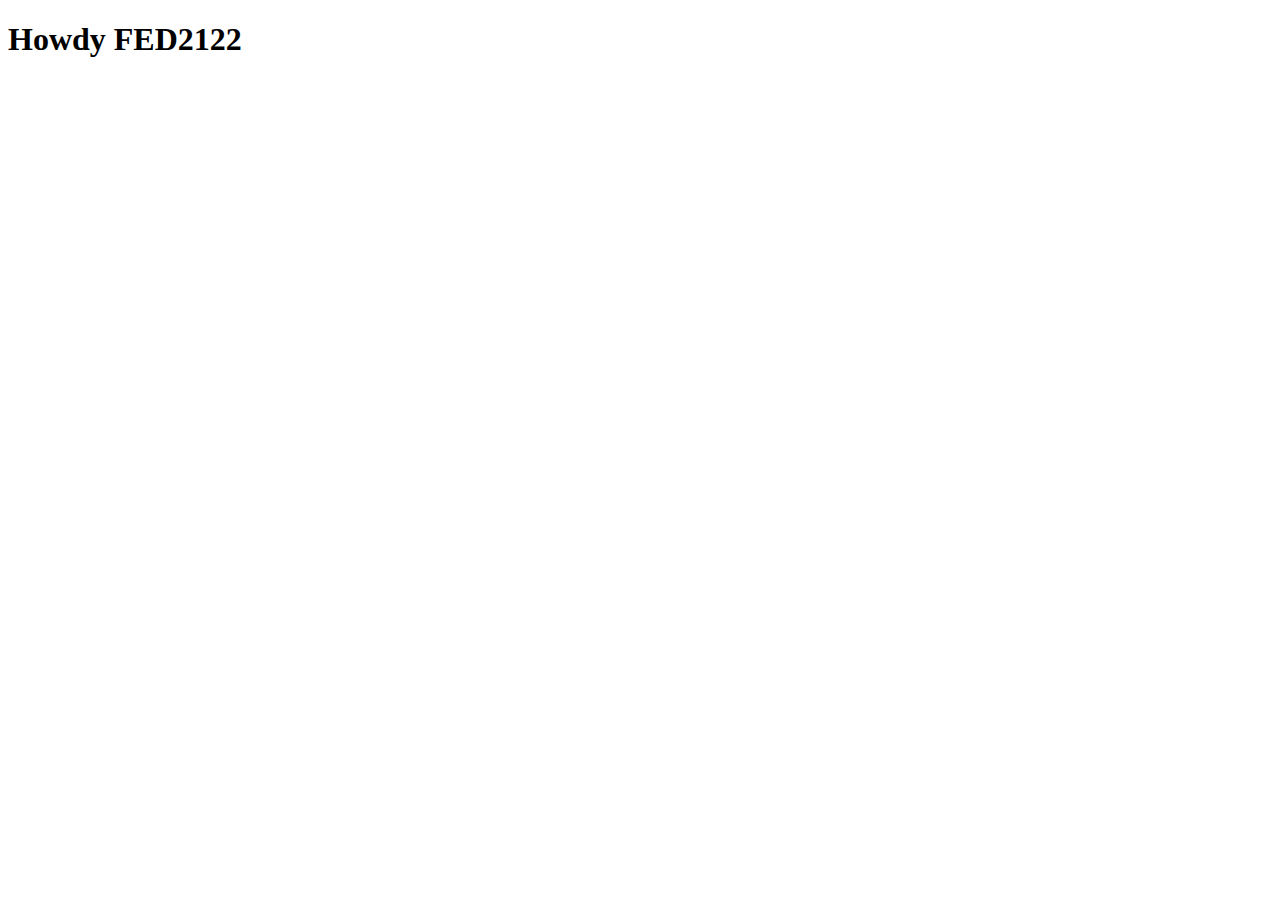
<file: basiswebsite/index.html>
<!doctype html>
<html lang="nl">
	
<head>
	<meta charset="UTF-8">
	<meta name="author" content="jouw naam">
	<meta name="viewport" content="width=device-width, initial-scale=1">
	
	<title>Howdy FED2122</title>
	
	<link href="styles/style.css" rel="stylesheet">
	<link rel="icon" type="image/svg+xml" href="images/favicon.svg">
</head>


<body>
	<h1>Howdy FED2122</h1>

	<script src="scripts/script.js"></script>
</body>
	
</html>
</file>
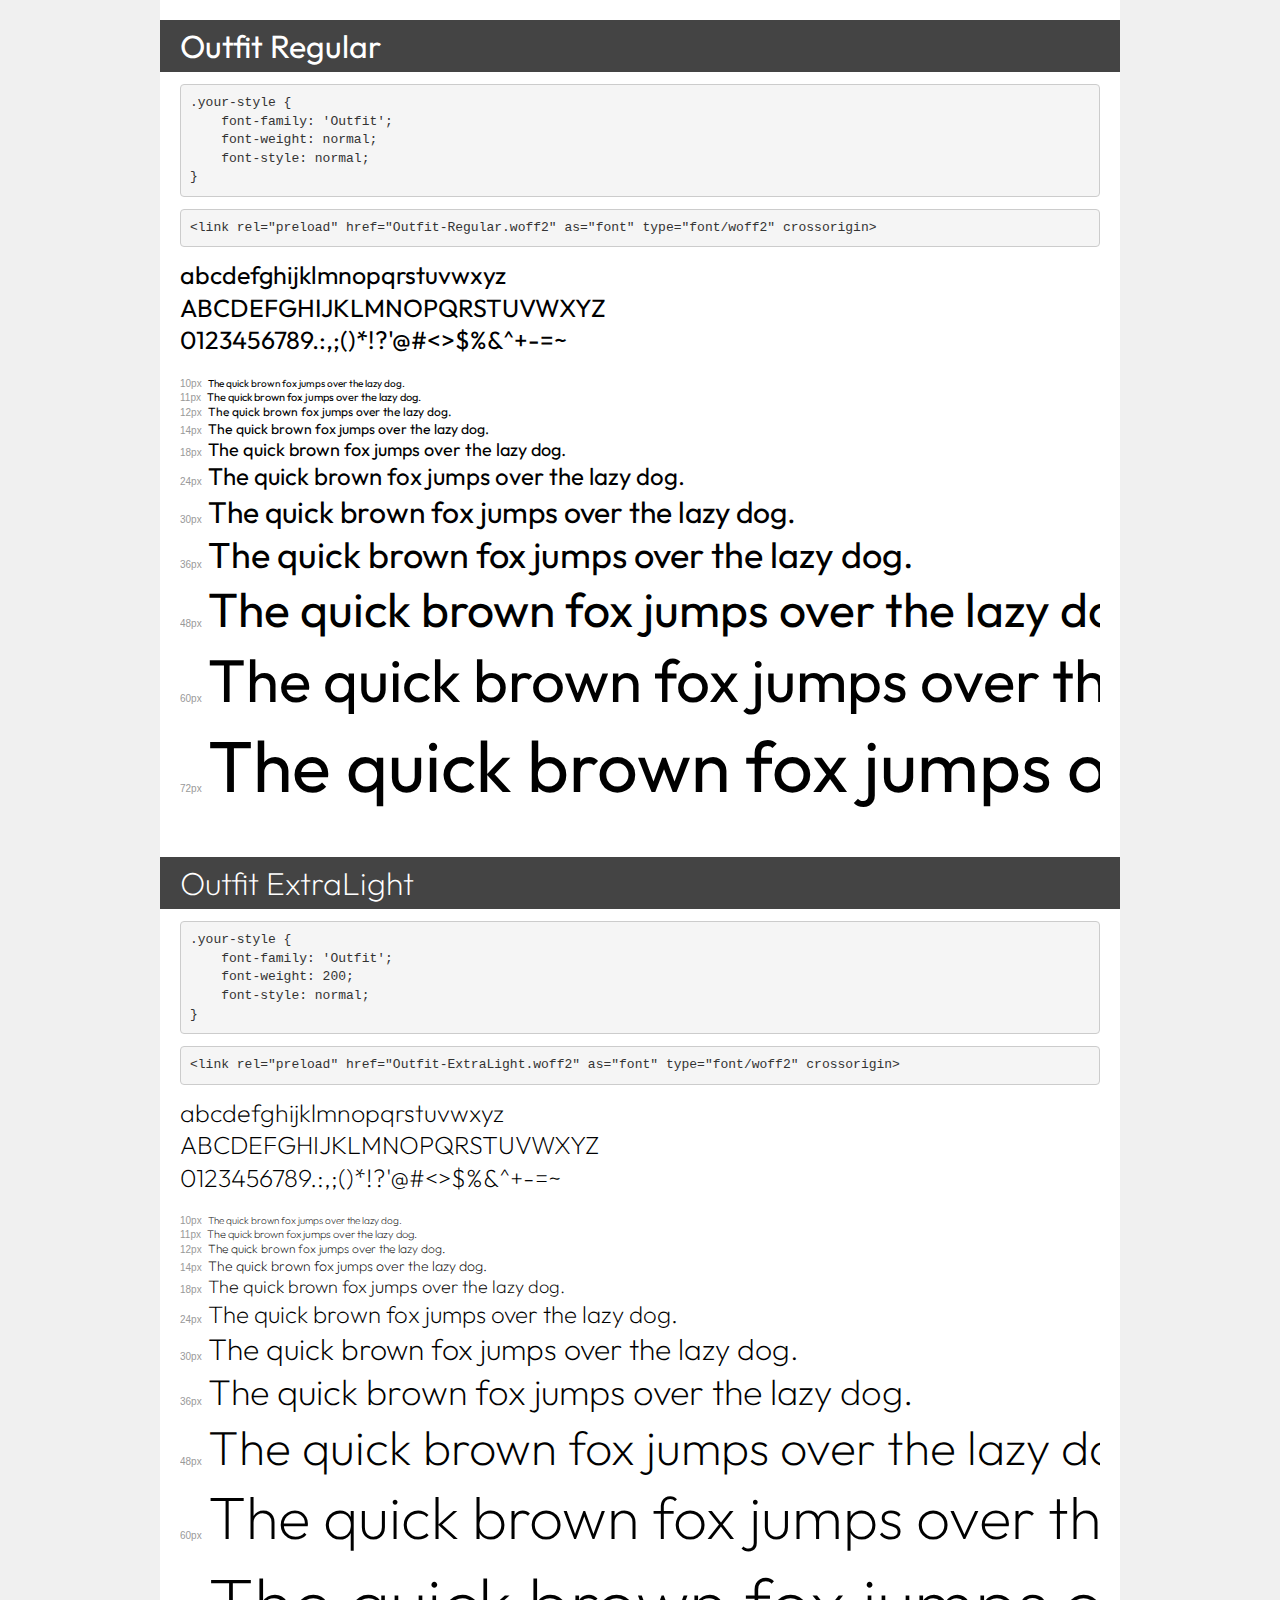
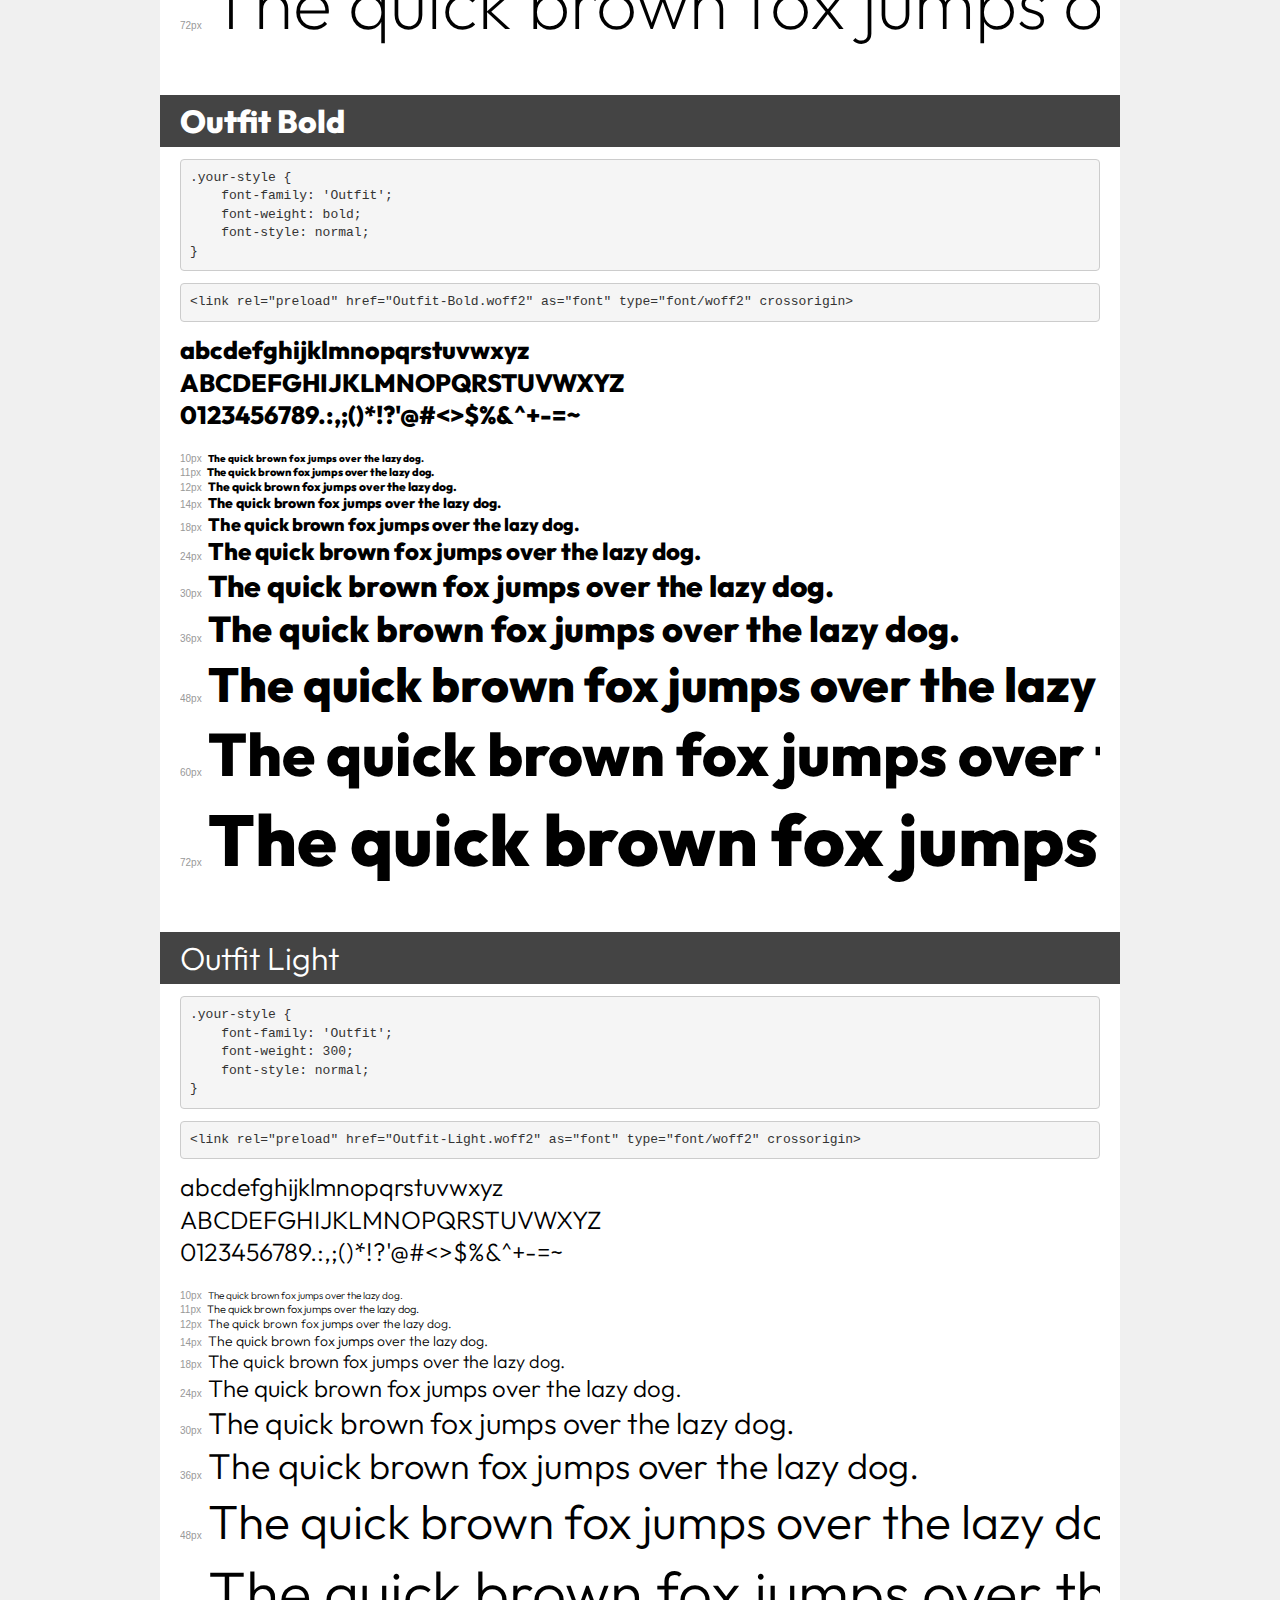
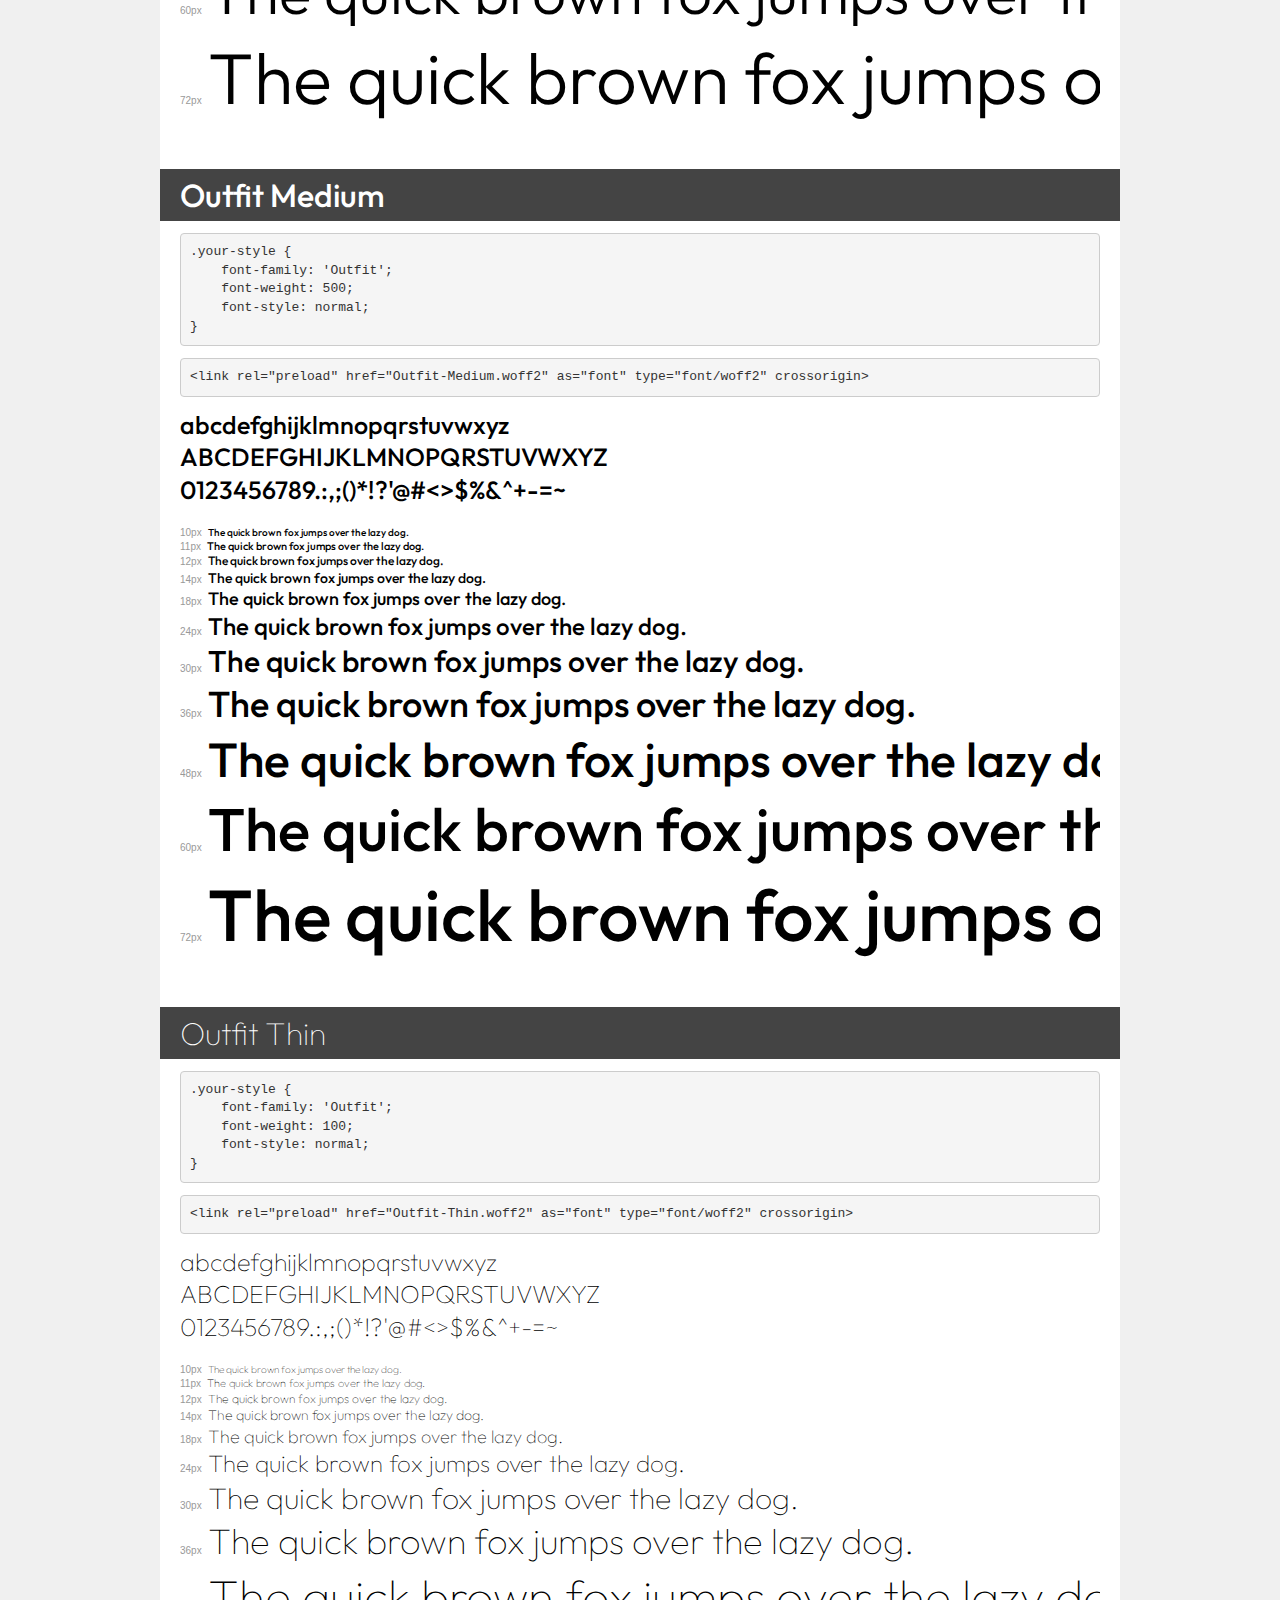
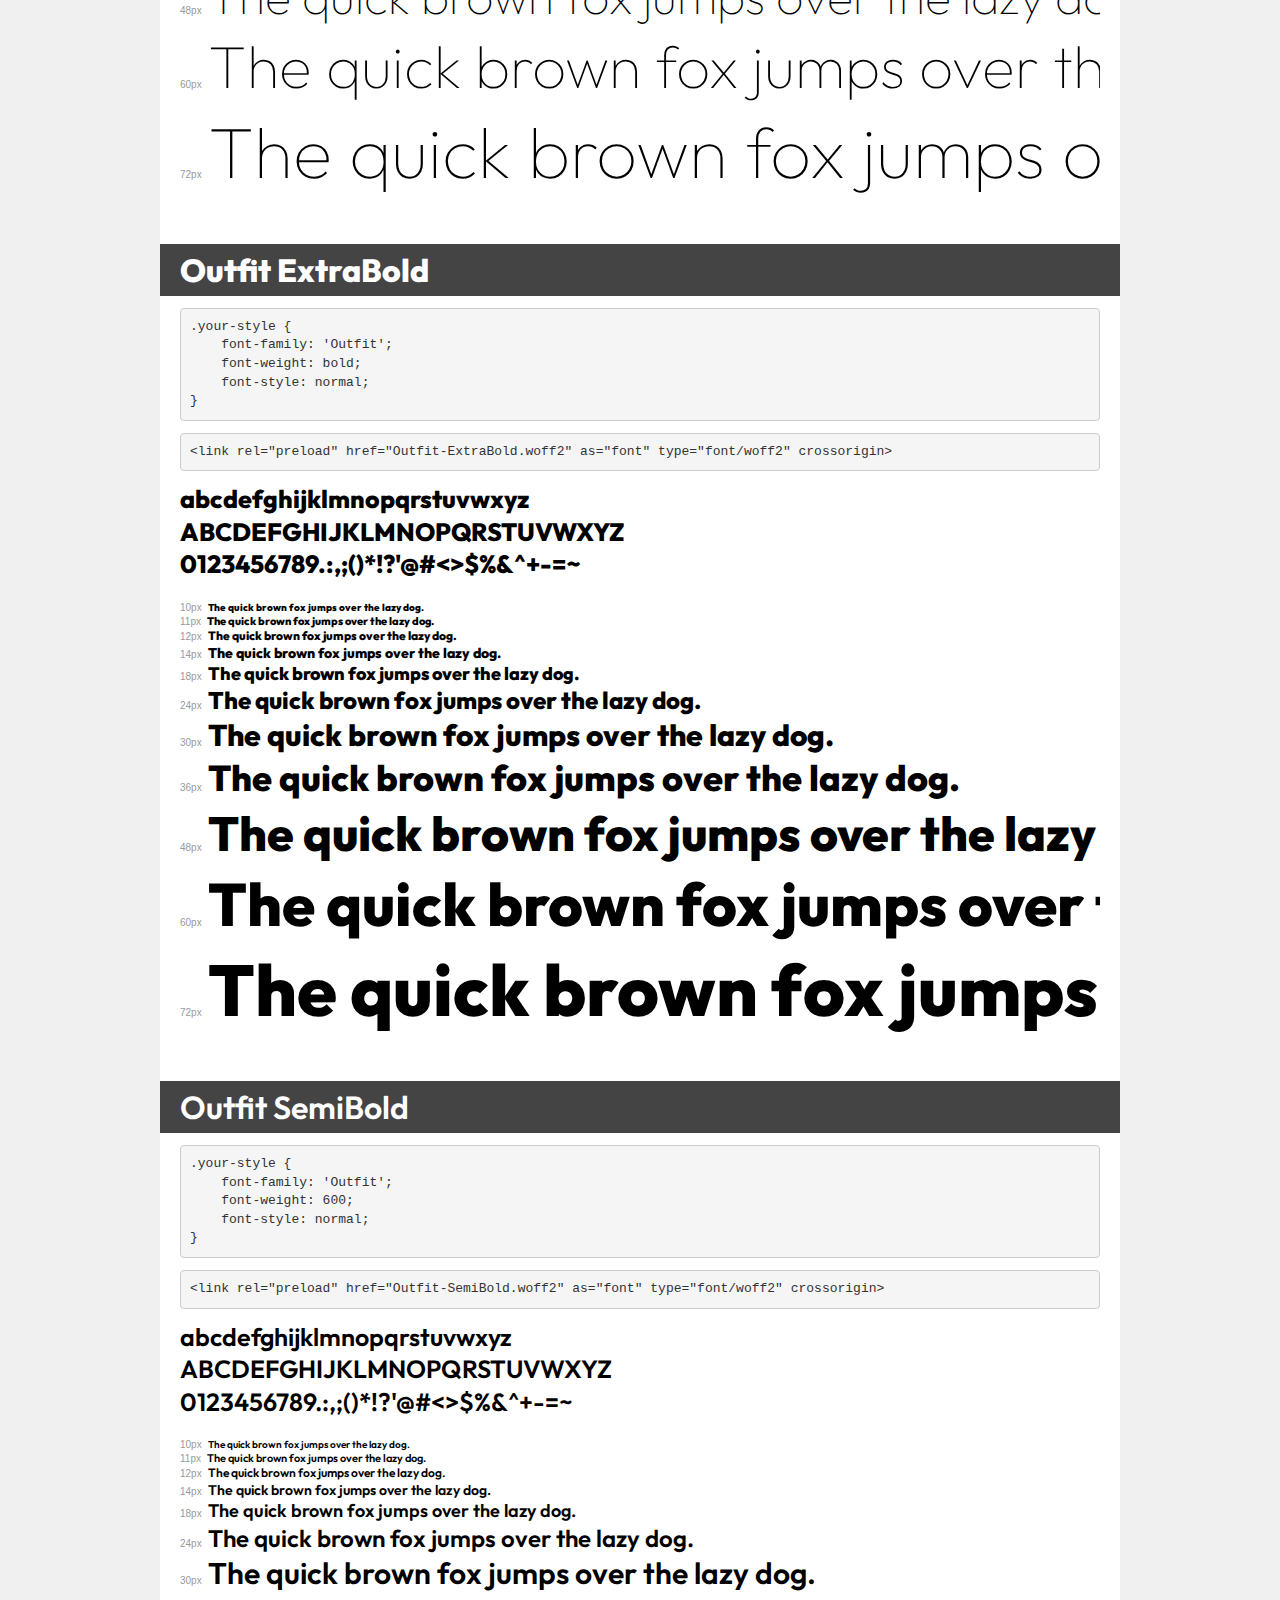
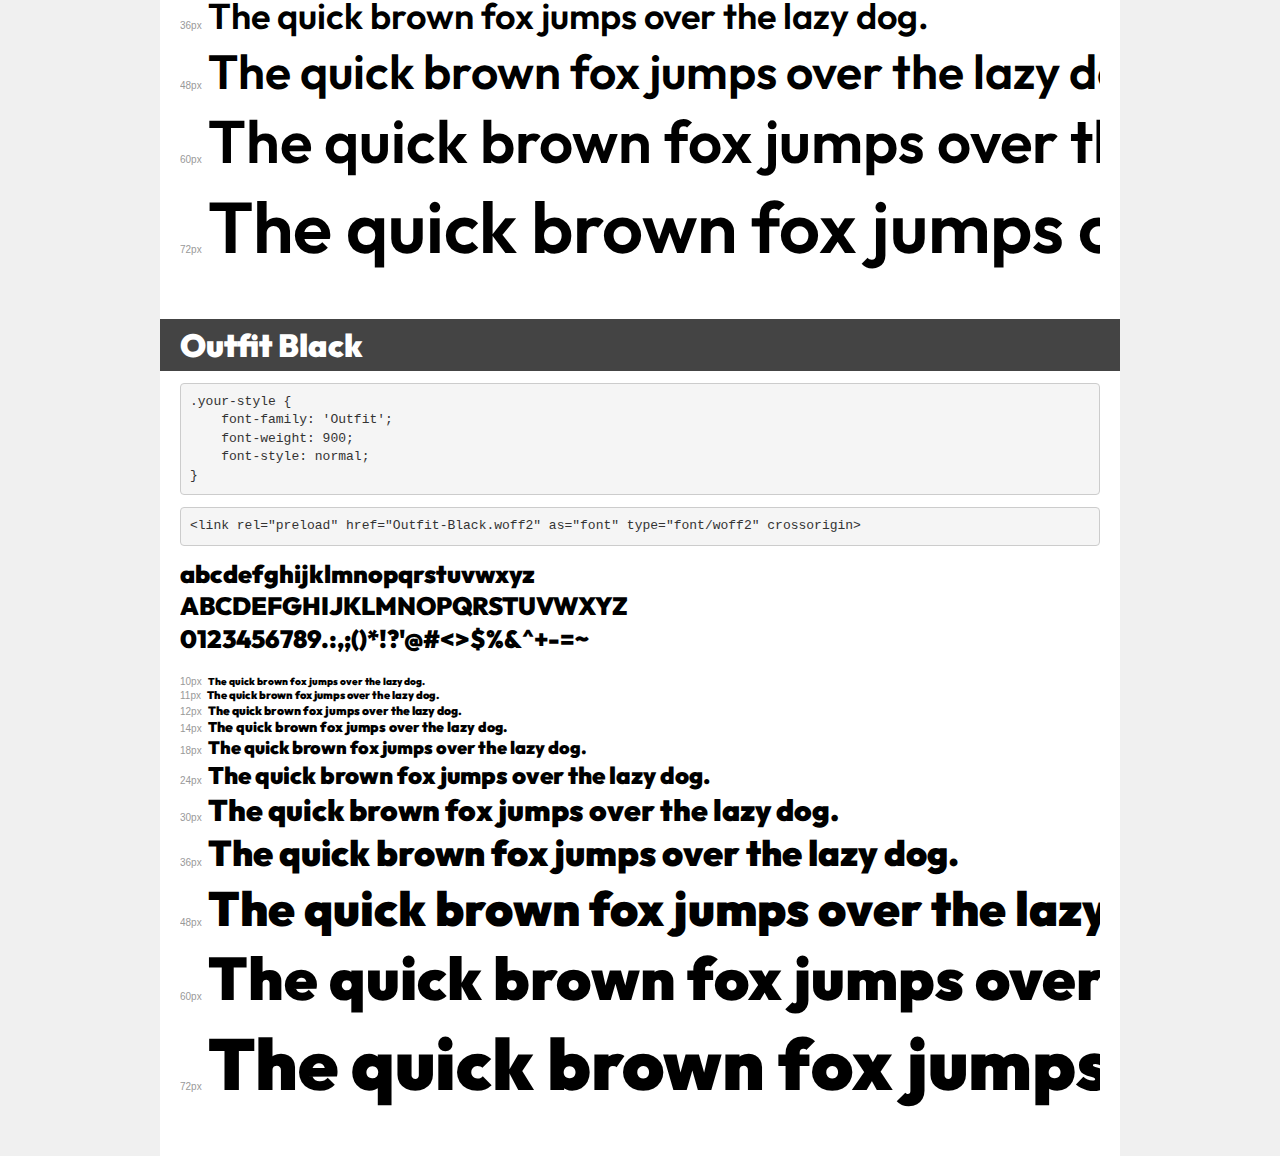
<file: Outfit3/demo.html>
<!DOCTYPE html>
<html lang="en">
<head>
    <meta charset="utf-8">
    <meta http-equiv="X-UA-Compatible" content="IE=edge">
    <meta name="viewport" content="width=device-width, initial-scale=1">
    <meta name="robots" content="noindex, noarchive">
    <meta name="format-detection" content="telephone=no">
    <title>Transfonter demo</title>
    <link href="stylesheet.css" rel="stylesheet">
    <style>
        /*
        http://meyerweb.com/eric/tools/css/reset/
        v2.0 | 20110126
        License: none (public domain)
        */
        html, body, div, span, applet, object, iframe,
        h1, h2, h3, h4, h5, h6, p, blockquote, pre,
        a, abbr, acronym, address, big, cite, code,
        del, dfn, em, img, ins, kbd, q, s, samp,
        small, strike, strong, sub, sup, tt, var,
        b, u, i, center,
        dl, dt, dd, ol, ul, li,
        fieldset, form, label, legend,
        table, caption, tbody, tfoot, thead, tr, th, td,
        article, aside, canvas, details, embed,
        figure, figcaption, footer, header, hgroup,
        menu, nav, output, ruby, section, summary,
        time, mark, audio, video {
            margin: 0;
            padding: 0;
            border: 0;
            font-size: 100%;
            font: inherit;
            vertical-align: baseline;
        }
        /* HTML5 display-role reset for older browsers */
        article, aside, details, figcaption, figure,
        footer, header, hgroup, menu, nav, section {
            display: block;
        }
        body {
            line-height: 1;
        }
        ol, ul {
            list-style: none;
        }
        blockquote, q {
            quotes: none;
        }
        blockquote:before, blockquote:after,
        q:before, q:after {
            content: '';
            content: none;
        }
        table {
            border-collapse: collapse;
            border-spacing: 0;
        }
        /* demo styles */
        body {
            background: #f0f0f0;
            color: #000;
        }
        .page {
            background: #fff;
            width: 920px;
            margin: 0 auto;
            padding: 20px 20px 0 20px;
            overflow: hidden;
        }
        .font-container {
            overflow-x: auto;
            overflow-y: hidden;
            margin-bottom: 40px;
            line-height: 1.3;
            white-space: nowrap;
            padding-bottom: 5px;
        }
        h1 {
            position: relative;
            background: #444;
            font-size: 32px;
            color: #fff;
            padding: 10px 20px;
            margin: 0 -20px 12px -20px;
        }
        .letters {
            font-size: 25px;
            margin-bottom: 20px;
        }
        .s10:before {
            content: '10px';
        }
        .s11:before {
            content: '11px';
        }
        .s12:before {
            content: '12px';
        }
        .s14:before {
            content: '14px';
        }
        .s18:before {
            content: '18px';
        }
        .s24:before {
            content: '24px';
        }
        .s30:before {
            content: '30px';
        }
        .s36:before {
            content: '36px';
        }
        .s48:before {
            content: '48px';
        }
        .s60:before {
            content: '60px';
        }
        .s72:before {
            content: '72px';
        }
        .s10:before, .s11:before, .s12:before, .s14:before,
        .s18:before, .s24:before, .s30:before, .s36:before,
        .s48:before, .s60:before, .s72:before {
            font-family: Arial, sans-serif;
            font-size: 10px;
            font-weight: normal;
            font-style: normal;
            color: #999;
            padding-right: 6px;
        }
        pre {
            display: block;
            padding: 9px;
            margin: 0 0 12px;
            font-family: Monaco, Menlo, Consolas, "Courier New", monospace;
            font-size: 13px;
            line-height: 1.428571429;
            color: #333;
            font-weight: normal;
            font-style: normal;
            background-color: #f5f5f5;
            border: 1px solid #ccc;
            overflow-x: auto;
            border-radius: 4px;
        }
        /* responsive */
        @media (max-width: 959px) {
            .page {
                width: auto;
                margin: 0;
            }
        }
    </style>
</head>
<body>
<div class="page">
    <div class="demo">
        <h1 style="font-family: 'Outfit'; font-weight: normal; font-style: normal;">Outfit Regular</h1>
        <pre title="Usage">.your-style {
    font-family: 'Outfit';
    font-weight: normal;
    font-style: normal;
}</pre>
        <pre title="Preload (optional)">
&lt;link rel=&quot;preload&quot; href=&quot;Outfit-Regular.woff2&quot; as=&quot;font&quot; type=&quot;font/woff2&quot; crossorigin&gt;</pre>
        <div class="font-container" style="font-family: 'Outfit'; font-weight: normal; font-style: normal;">
            <p class="letters">
                abcdefghijklmnopqrstuvwxyz<br>
ABCDEFGHIJKLMNOPQRSTUVWXYZ<br>
                0123456789.:,;()*!?'@#&lt;&gt;$%&^+-=~
            </p>
            <p class="s10" style="font-size: 10px;">The quick brown fox jumps over the lazy dog.</p>
            <p class="s11" style="font-size: 11px;">The quick brown fox jumps over the lazy dog.</p>
            <p class="s12" style="font-size: 12px;">The quick brown fox jumps over the lazy dog.</p>
            <p class="s14" style="font-size: 14px;">The quick brown fox jumps over the lazy dog.</p>
            <p class="s18" style="font-size: 18px;">The quick brown fox jumps over the lazy dog.</p>
            <p class="s24" style="font-size: 24px;">The quick brown fox jumps over the lazy dog.</p>
            <p class="s30" style="font-size: 30px;">The quick brown fox jumps over the lazy dog.</p>
            <p class="s36" style="font-size: 36px;">The quick brown fox jumps over the lazy dog.</p>
            <p class="s48" style="font-size: 48px;">The quick brown fox jumps over the lazy dog.</p>
            <p class="s60" style="font-size: 60px;">The quick brown fox jumps over the lazy dog.</p>
            <p class="s72" style="font-size: 72px;">The quick brown fox jumps over the lazy dog.</p>
        </div>
    </div>

    <div class="demo">
        <h1 style="font-family: 'Outfit'; font-weight: 200; font-style: normal;">Outfit ExtraLight</h1>
        <pre title="Usage">.your-style {
    font-family: 'Outfit';
    font-weight: 200;
    font-style: normal;
}</pre>
        <pre title="Preload (optional)">
&lt;link rel=&quot;preload&quot; href=&quot;Outfit-ExtraLight.woff2&quot; as=&quot;font&quot; type=&quot;font/woff2&quot; crossorigin&gt;</pre>
        <div class="font-container" style="font-family: 'Outfit'; font-weight: 200; font-style: normal;">
            <p class="letters">
                abcdefghijklmnopqrstuvwxyz<br>
ABCDEFGHIJKLMNOPQRSTUVWXYZ<br>
                0123456789.:,;()*!?'@#&lt;&gt;$%&^+-=~
            </p>
            <p class="s10" style="font-size: 10px;">The quick brown fox jumps over the lazy dog.</p>
            <p class="s11" style="font-size: 11px;">The quick brown fox jumps over the lazy dog.</p>
            <p class="s12" style="font-size: 12px;">The quick brown fox jumps over the lazy dog.</p>
            <p class="s14" style="font-size: 14px;">The quick brown fox jumps over the lazy dog.</p>
            <p class="s18" style="font-size: 18px;">The quick brown fox jumps over the lazy dog.</p>
            <p class="s24" style="font-size: 24px;">The quick brown fox jumps over the lazy dog.</p>
            <p class="s30" style="font-size: 30px;">The quick brown fox jumps over the lazy dog.</p>
            <p class="s36" style="font-size: 36px;">The quick brown fox jumps over the lazy dog.</p>
            <p class="s48" style="font-size: 48px;">The quick brown fox jumps over the lazy dog.</p>
            <p class="s60" style="font-size: 60px;">The quick brown fox jumps over the lazy dog.</p>
            <p class="s72" style="font-size: 72px;">The quick brown fox jumps over the lazy dog.</p>
        </div>
    </div>

    <div class="demo">
        <h1 style="font-family: 'Outfit'; font-weight: bold; font-style: normal;">Outfit Bold</h1>
        <pre title="Usage">.your-style {
    font-family: 'Outfit';
    font-weight: bold;
    font-style: normal;
}</pre>
        <pre title="Preload (optional)">
&lt;link rel=&quot;preload&quot; href=&quot;Outfit-Bold.woff2&quot; as=&quot;font&quot; type=&quot;font/woff2&quot; crossorigin&gt;</pre>
        <div class="font-container" style="font-family: 'Outfit'; font-weight: bold; font-style: normal;">
            <p class="letters">
                abcdefghijklmnopqrstuvwxyz<br>
ABCDEFGHIJKLMNOPQRSTUVWXYZ<br>
                0123456789.:,;()*!?'@#&lt;&gt;$%&^+-=~
            </p>
            <p class="s10" style="font-size: 10px;">The quick brown fox jumps over the lazy dog.</p>
            <p class="s11" style="font-size: 11px;">The quick brown fox jumps over the lazy dog.</p>
            <p class="s12" style="font-size: 12px;">The quick brown fox jumps over the lazy dog.</p>
            <p class="s14" style="font-size: 14px;">The quick brown fox jumps over the lazy dog.</p>
            <p class="s18" style="font-size: 18px;">The quick brown fox jumps over the lazy dog.</p>
            <p class="s24" style="font-size: 24px;">The quick brown fox jumps over the lazy dog.</p>
            <p class="s30" style="font-size: 30px;">The quick brown fox jumps over the lazy dog.</p>
            <p class="s36" style="font-size: 36px;">The quick brown fox jumps over the lazy dog.</p>
            <p class="s48" style="font-size: 48px;">The quick brown fox jumps over the lazy dog.</p>
            <p class="s60" style="font-size: 60px;">The quick brown fox jumps over the lazy dog.</p>
            <p class="s72" style="font-size: 72px;">The quick brown fox jumps over the lazy dog.</p>
        </div>
    </div>

    <div class="demo">
        <h1 style="font-family: 'Outfit'; font-weight: 300; font-style: normal;">Outfit Light</h1>
        <pre title="Usage">.your-style {
    font-family: 'Outfit';
    font-weight: 300;
    font-style: normal;
}</pre>
        <pre title="Preload (optional)">
&lt;link rel=&quot;preload&quot; href=&quot;Outfit-Light.woff2&quot; as=&quot;font&quot; type=&quot;font/woff2&quot; crossorigin&gt;</pre>
        <div class="font-container" style="font-family: 'Outfit'; font-weight: 300; font-style: normal;">
            <p class="letters">
                abcdefghijklmnopqrstuvwxyz<br>
ABCDEFGHIJKLMNOPQRSTUVWXYZ<br>
                0123456789.:,;()*!?'@#&lt;&gt;$%&^+-=~
            </p>
            <p class="s10" style="font-size: 10px;">The quick brown fox jumps over the lazy dog.</p>
            <p class="s11" style="font-size: 11px;">The quick brown fox jumps over the lazy dog.</p>
            <p class="s12" style="font-size: 12px;">The quick brown fox jumps over the lazy dog.</p>
            <p class="s14" style="font-size: 14px;">The quick brown fox jumps over the lazy dog.</p>
            <p class="s18" style="font-size: 18px;">The quick brown fox jumps over the lazy dog.</p>
            <p class="s24" style="font-size: 24px;">The quick brown fox jumps over the lazy dog.</p>
            <p class="s30" style="font-size: 30px;">The quick brown fox jumps over the lazy dog.</p>
            <p class="s36" style="font-size: 36px;">The quick brown fox jumps over the lazy dog.</p>
            <p class="s48" style="font-size: 48px;">The quick brown fox jumps over the lazy dog.</p>
            <p class="s60" style="font-size: 60px;">The quick brown fox jumps over the lazy dog.</p>
            <p class="s72" style="font-size: 72px;">The quick brown fox jumps over the lazy dog.</p>
        </div>
    </div>

    <div class="demo">
        <h1 style="font-family: 'Outfit'; font-weight: 500; font-style: normal;">Outfit Medium</h1>
        <pre title="Usage">.your-style {
    font-family: 'Outfit';
    font-weight: 500;
    font-style: normal;
}</pre>
        <pre title="Preload (optional)">
&lt;link rel=&quot;preload&quot; href=&quot;Outfit-Medium.woff2&quot; as=&quot;font&quot; type=&quot;font/woff2&quot; crossorigin&gt;</pre>
        <div class="font-container" style="font-family: 'Outfit'; font-weight: 500; font-style: normal;">
            <p class="letters">
                abcdefghijklmnopqrstuvwxyz<br>
ABCDEFGHIJKLMNOPQRSTUVWXYZ<br>
                0123456789.:,;()*!?'@#&lt;&gt;$%&^+-=~
            </p>
            <p class="s10" style="font-size: 10px;">The quick brown fox jumps over the lazy dog.</p>
            <p class="s11" style="font-size: 11px;">The quick brown fox jumps over the lazy dog.</p>
            <p class="s12" style="font-size: 12px;">The quick brown fox jumps over the lazy dog.</p>
            <p class="s14" style="font-size: 14px;">The quick brown fox jumps over the lazy dog.</p>
            <p class="s18" style="font-size: 18px;">The quick brown fox jumps over the lazy dog.</p>
            <p class="s24" style="font-size: 24px;">The quick brown fox jumps over the lazy dog.</p>
            <p class="s30" style="font-size: 30px;">The quick brown fox jumps over the lazy dog.</p>
            <p class="s36" style="font-size: 36px;">The quick brown fox jumps over the lazy dog.</p>
            <p class="s48" style="font-size: 48px;">The quick brown fox jumps over the lazy dog.</p>
            <p class="s60" style="font-size: 60px;">The quick brown fox jumps over the lazy dog.</p>
            <p class="s72" style="font-size: 72px;">The quick brown fox jumps over the lazy dog.</p>
        </div>
    </div>

    <div class="demo">
        <h1 style="font-family: 'Outfit'; font-weight: 100; font-style: normal;">Outfit Thin</h1>
        <pre title="Usage">.your-style {
    font-family: 'Outfit';
    font-weight: 100;
    font-style: normal;
}</pre>
        <pre title="Preload (optional)">
&lt;link rel=&quot;preload&quot; href=&quot;Outfit-Thin.woff2&quot; as=&quot;font&quot; type=&quot;font/woff2&quot; crossorigin&gt;</pre>
        <div class="font-container" style="font-family: 'Outfit'; font-weight: 100; font-style: normal;">
            <p class="letters">
                abcdefghijklmnopqrstuvwxyz<br>
ABCDEFGHIJKLMNOPQRSTUVWXYZ<br>
                0123456789.:,;()*!?'@#&lt;&gt;$%&^+-=~
            </p>
            <p class="s10" style="font-size: 10px;">The quick brown fox jumps over the lazy dog.</p>
            <p class="s11" style="font-size: 11px;">The quick brown fox jumps over the lazy dog.</p>
            <p class="s12" style="font-size: 12px;">The quick brown fox jumps over the lazy dog.</p>
            <p class="s14" style="font-size: 14px;">The quick brown fox jumps over the lazy dog.</p>
            <p class="s18" style="font-size: 18px;">The quick brown fox jumps over the lazy dog.</p>
            <p class="s24" style="font-size: 24px;">The quick brown fox jumps over the lazy dog.</p>
            <p class="s30" style="font-size: 30px;">The quick brown fox jumps over the lazy dog.</p>
            <p class="s36" style="font-size: 36px;">The quick brown fox jumps over the lazy dog.</p>
            <p class="s48" style="font-size: 48px;">The quick brown fox jumps over the lazy dog.</p>
            <p class="s60" style="font-size: 60px;">The quick brown fox jumps over the lazy dog.</p>
            <p class="s72" style="font-size: 72px;">The quick brown fox jumps over the lazy dog.</p>
        </div>
    </div>

    <div class="demo">
        <h1 style="font-family: 'Outfit'; font-weight: bold; font-style: normal;">Outfit ExtraBold</h1>
        <pre title="Usage">.your-style {
    font-family: 'Outfit';
    font-weight: bold;
    font-style: normal;
}</pre>
        <pre title="Preload (optional)">
&lt;link rel=&quot;preload&quot; href=&quot;Outfit-ExtraBold.woff2&quot; as=&quot;font&quot; type=&quot;font/woff2&quot; crossorigin&gt;</pre>
        <div class="font-container" style="font-family: 'Outfit'; font-weight: bold; font-style: normal;">
            <p class="letters">
                abcdefghijklmnopqrstuvwxyz<br>
ABCDEFGHIJKLMNOPQRSTUVWXYZ<br>
                0123456789.:,;()*!?'@#&lt;&gt;$%&^+-=~
            </p>
            <p class="s10" style="font-size: 10px;">The quick brown fox jumps over the lazy dog.</p>
            <p class="s11" style="font-size: 11px;">The quick brown fox jumps over the lazy dog.</p>
            <p class="s12" style="font-size: 12px;">The quick brown fox jumps over the lazy dog.</p>
            <p class="s14" style="font-size: 14px;">The quick brown fox jumps over the lazy dog.</p>
            <p class="s18" style="font-size: 18px;">The quick brown fox jumps over the lazy dog.</p>
            <p class="s24" style="font-size: 24px;">The quick brown fox jumps over the lazy dog.</p>
            <p class="s30" style="font-size: 30px;">The quick brown fox jumps over the lazy dog.</p>
            <p class="s36" style="font-size: 36px;">The quick brown fox jumps over the lazy dog.</p>
            <p class="s48" style="font-size: 48px;">The quick brown fox jumps over the lazy dog.</p>
            <p class="s60" style="font-size: 60px;">The quick brown fox jumps over the lazy dog.</p>
            <p class="s72" style="font-size: 72px;">The quick brown fox jumps over the lazy dog.</p>
        </div>
    </div>

    <div class="demo">
        <h1 style="font-family: 'Outfit'; font-weight: 600; font-style: normal;">Outfit SemiBold</h1>
        <pre title="Usage">.your-style {
    font-family: 'Outfit';
    font-weight: 600;
    font-style: normal;
}</pre>
        <pre title="Preload (optional)">
&lt;link rel=&quot;preload&quot; href=&quot;Outfit-SemiBold.woff2&quot; as=&quot;font&quot; type=&quot;font/woff2&quot; crossorigin&gt;</pre>
        <div class="font-container" style="font-family: 'Outfit'; font-weight: 600; font-style: normal;">
            <p class="letters">
                abcdefghijklmnopqrstuvwxyz<br>
ABCDEFGHIJKLMNOPQRSTUVWXYZ<br>
                0123456789.:,;()*!?'@#&lt;&gt;$%&^+-=~
            </p>
            <p class="s10" style="font-size: 10px;">The quick brown fox jumps over the lazy dog.</p>
            <p class="s11" style="font-size: 11px;">The quick brown fox jumps over the lazy dog.</p>
            <p class="s12" style="font-size: 12px;">The quick brown fox jumps over the lazy dog.</p>
            <p class="s14" style="font-size: 14px;">The quick brown fox jumps over the lazy dog.</p>
            <p class="s18" style="font-size: 18px;">The quick brown fox jumps over the lazy dog.</p>
            <p class="s24" style="font-size: 24px;">The quick brown fox jumps over the lazy dog.</p>
            <p class="s30" style="font-size: 30px;">The quick brown fox jumps over the lazy dog.</p>
            <p class="s36" style="font-size: 36px;">The quick brown fox jumps over the lazy dog.</p>
            <p class="s48" style="font-size: 48px;">The quick brown fox jumps over the lazy dog.</p>
            <p class="s60" style="font-size: 60px;">The quick brown fox jumps over the lazy dog.</p>
            <p class="s72" style="font-size: 72px;">The quick brown fox jumps over the lazy dog.</p>
        </div>
    </div>

    <div class="demo">
        <h1 style="font-family: 'Outfit'; font-weight: 900; font-style: normal;">Outfit Black</h1>
        <pre title="Usage">.your-style {
    font-family: 'Outfit';
    font-weight: 900;
    font-style: normal;
}</pre>
        <pre title="Preload (optional)">
&lt;link rel=&quot;preload&quot; href=&quot;Outfit-Black.woff2&quot; as=&quot;font&quot; type=&quot;font/woff2&quot; crossorigin&gt;</pre>
        <div class="font-container" style="font-family: 'Outfit'; font-weight: 900; font-style: normal;">
            <p class="letters">
                abcdefghijklmnopqrstuvwxyz<br>
ABCDEFGHIJKLMNOPQRSTUVWXYZ<br>
                0123456789.:,;()*!?'@#&lt;&gt;$%&^+-=~
            </p>
            <p class="s10" style="font-size: 10px;">The quick brown fox jumps over the lazy dog.</p>
            <p class="s11" style="font-size: 11px;">The quick brown fox jumps over the lazy dog.</p>
            <p class="s12" style="font-size: 12px;">The quick brown fox jumps over the lazy dog.</p>
            <p class="s14" style="font-size: 14px;">The quick brown fox jumps over the lazy dog.</p>
            <p class="s18" style="font-size: 18px;">The quick brown fox jumps over the lazy dog.</p>
            <p class="s24" style="font-size: 24px;">The quick brown fox jumps over the lazy dog.</p>
            <p class="s30" style="font-size: 30px;">The quick brown fox jumps over the lazy dog.</p>
            <p class="s36" style="font-size: 36px;">The quick brown fox jumps over the lazy dog.</p>
            <p class="s48" style="font-size: 48px;">The quick brown fox jumps over the lazy dog.</p>
            <p class="s60" style="font-size: 60px;">The quick brown fox jumps over the lazy dog.</p>
            <p class="s72" style="font-size: 72px;">The quick brown fox jumps over the lazy dog.</p>
        </div>
    </div>

</div>
</body>
</html>
</file>
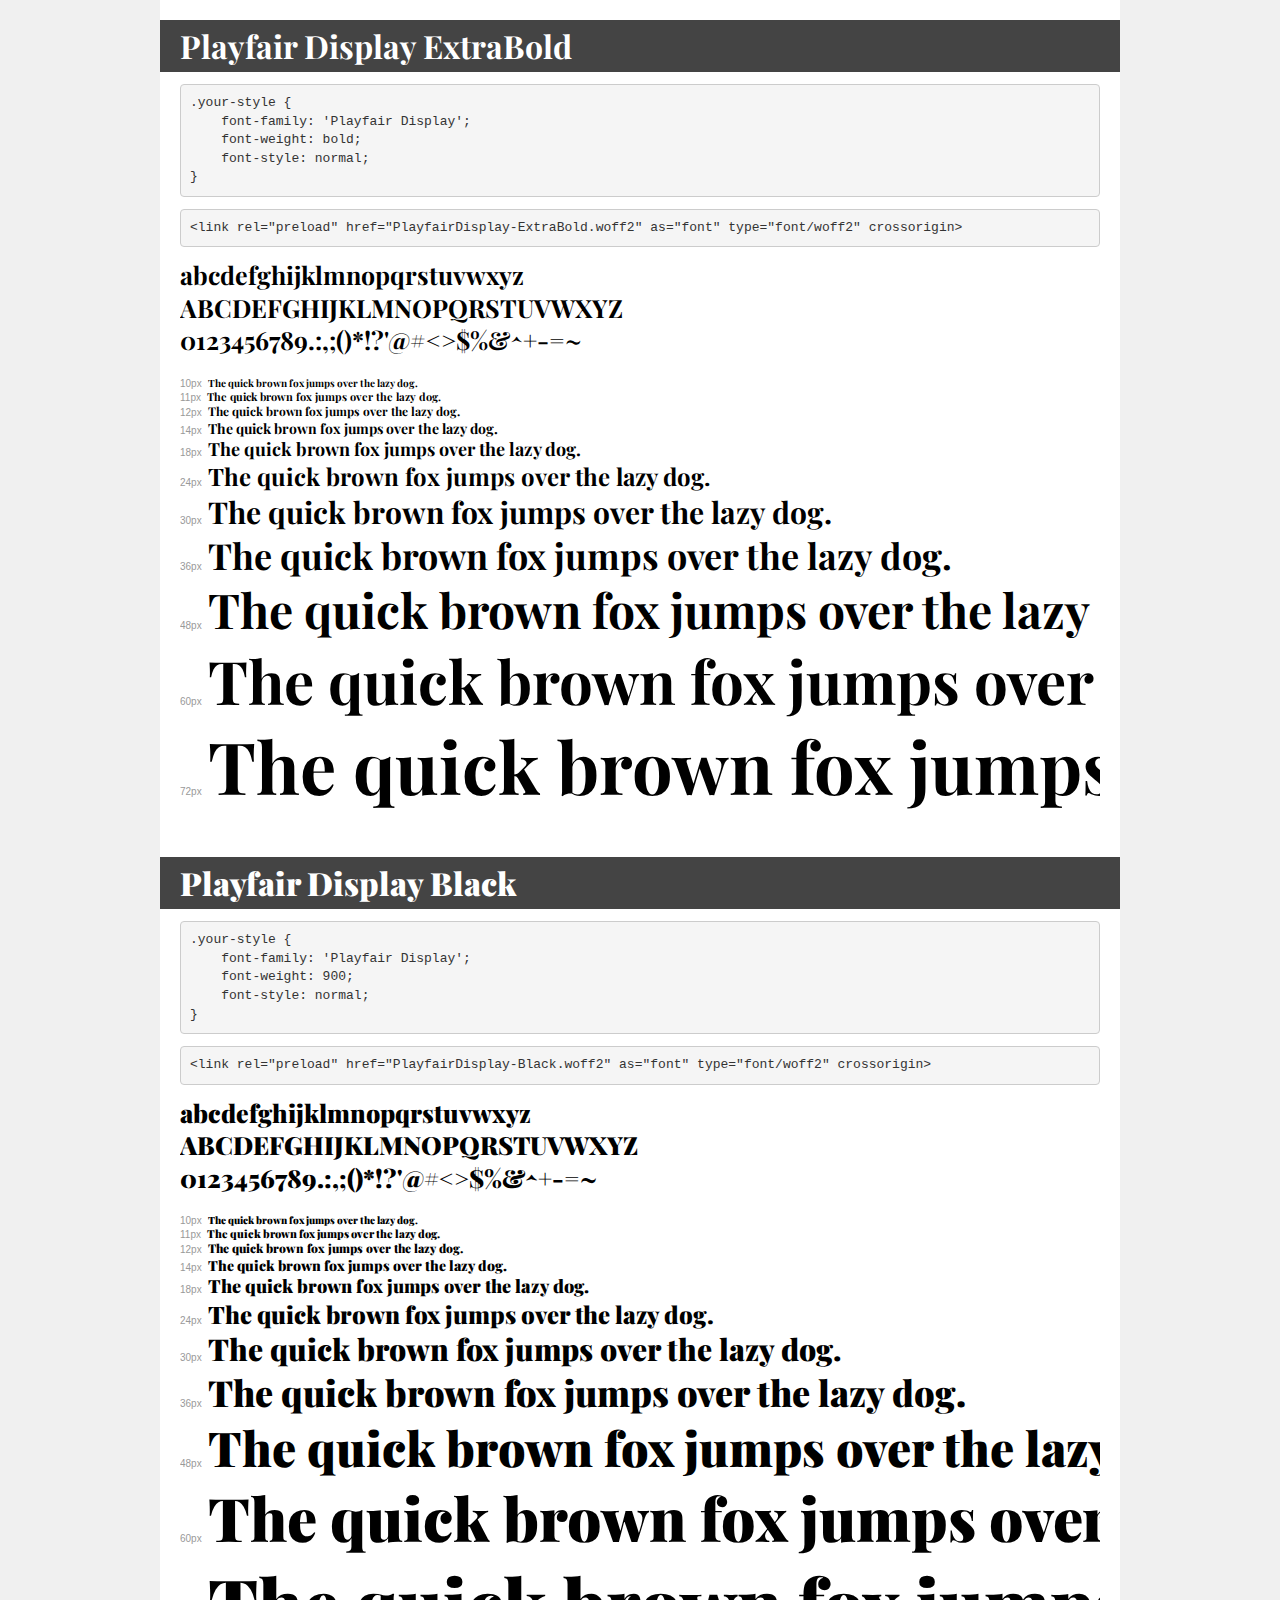
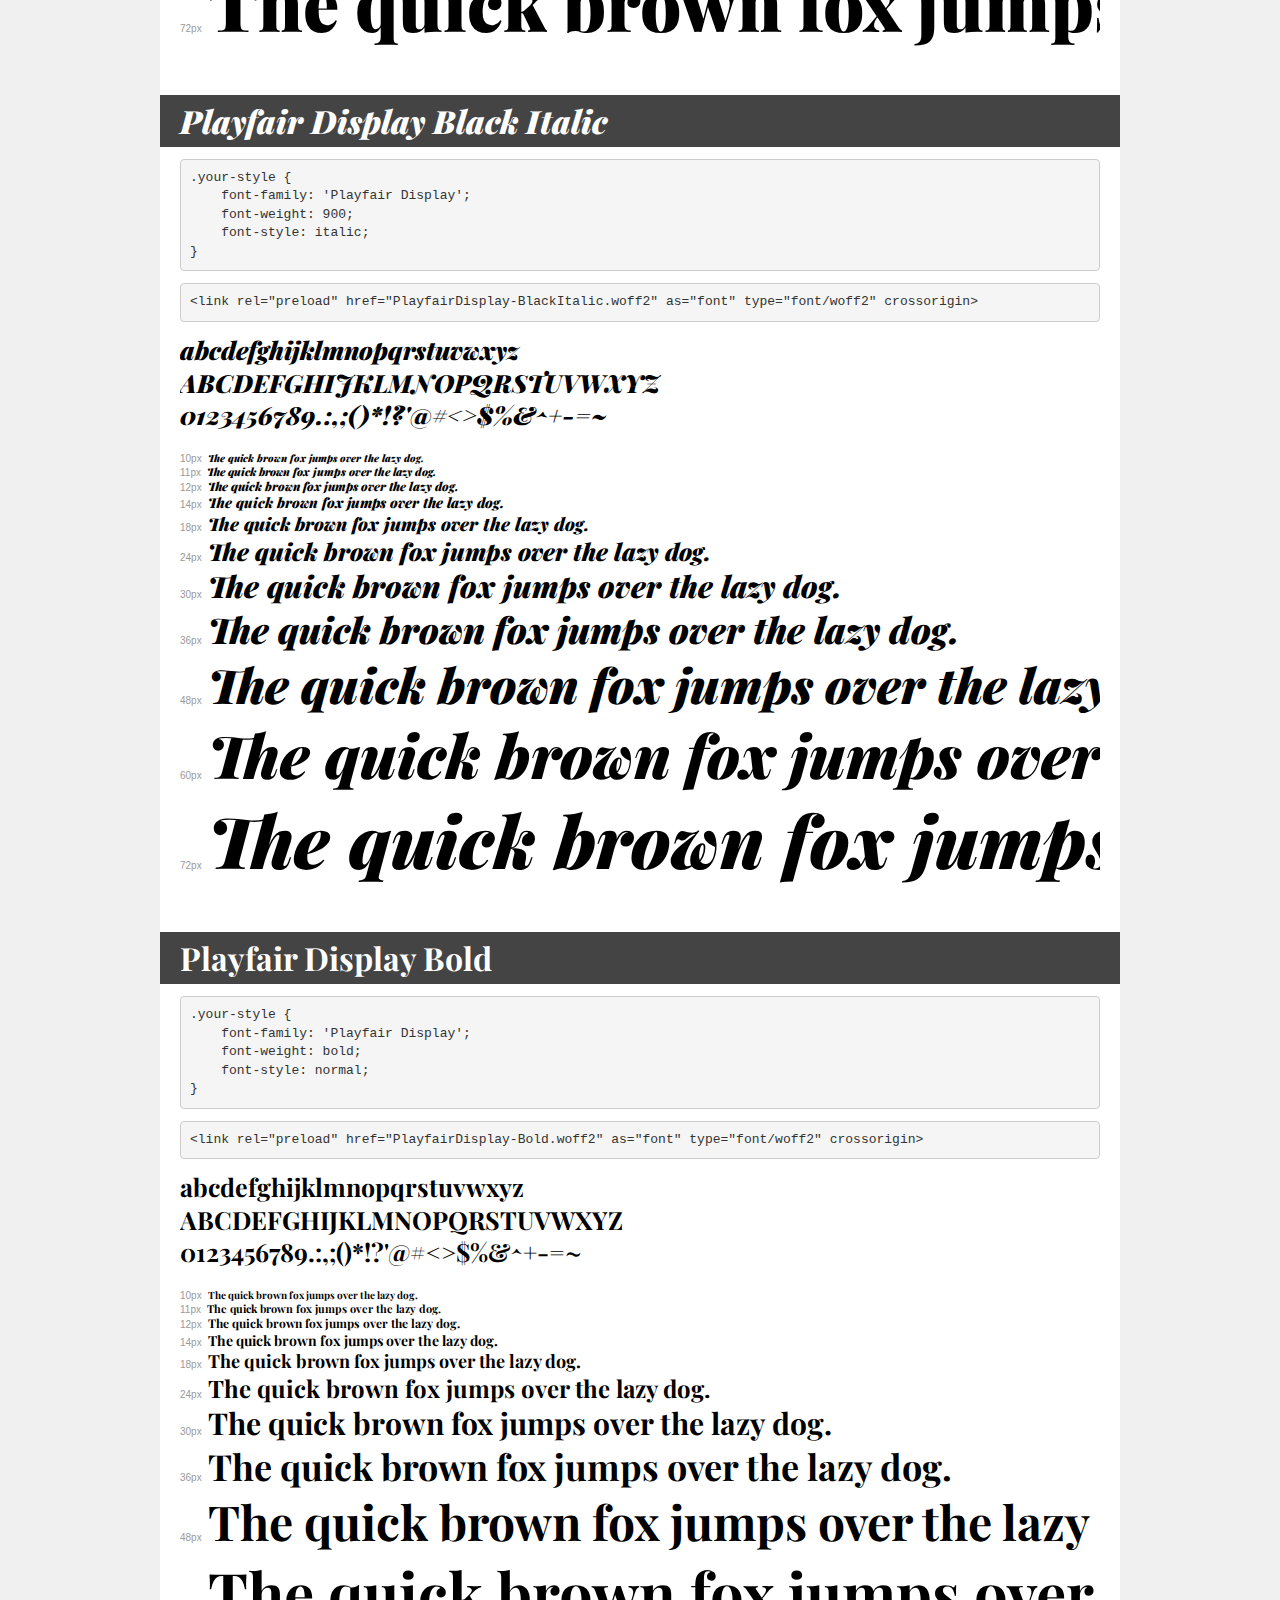
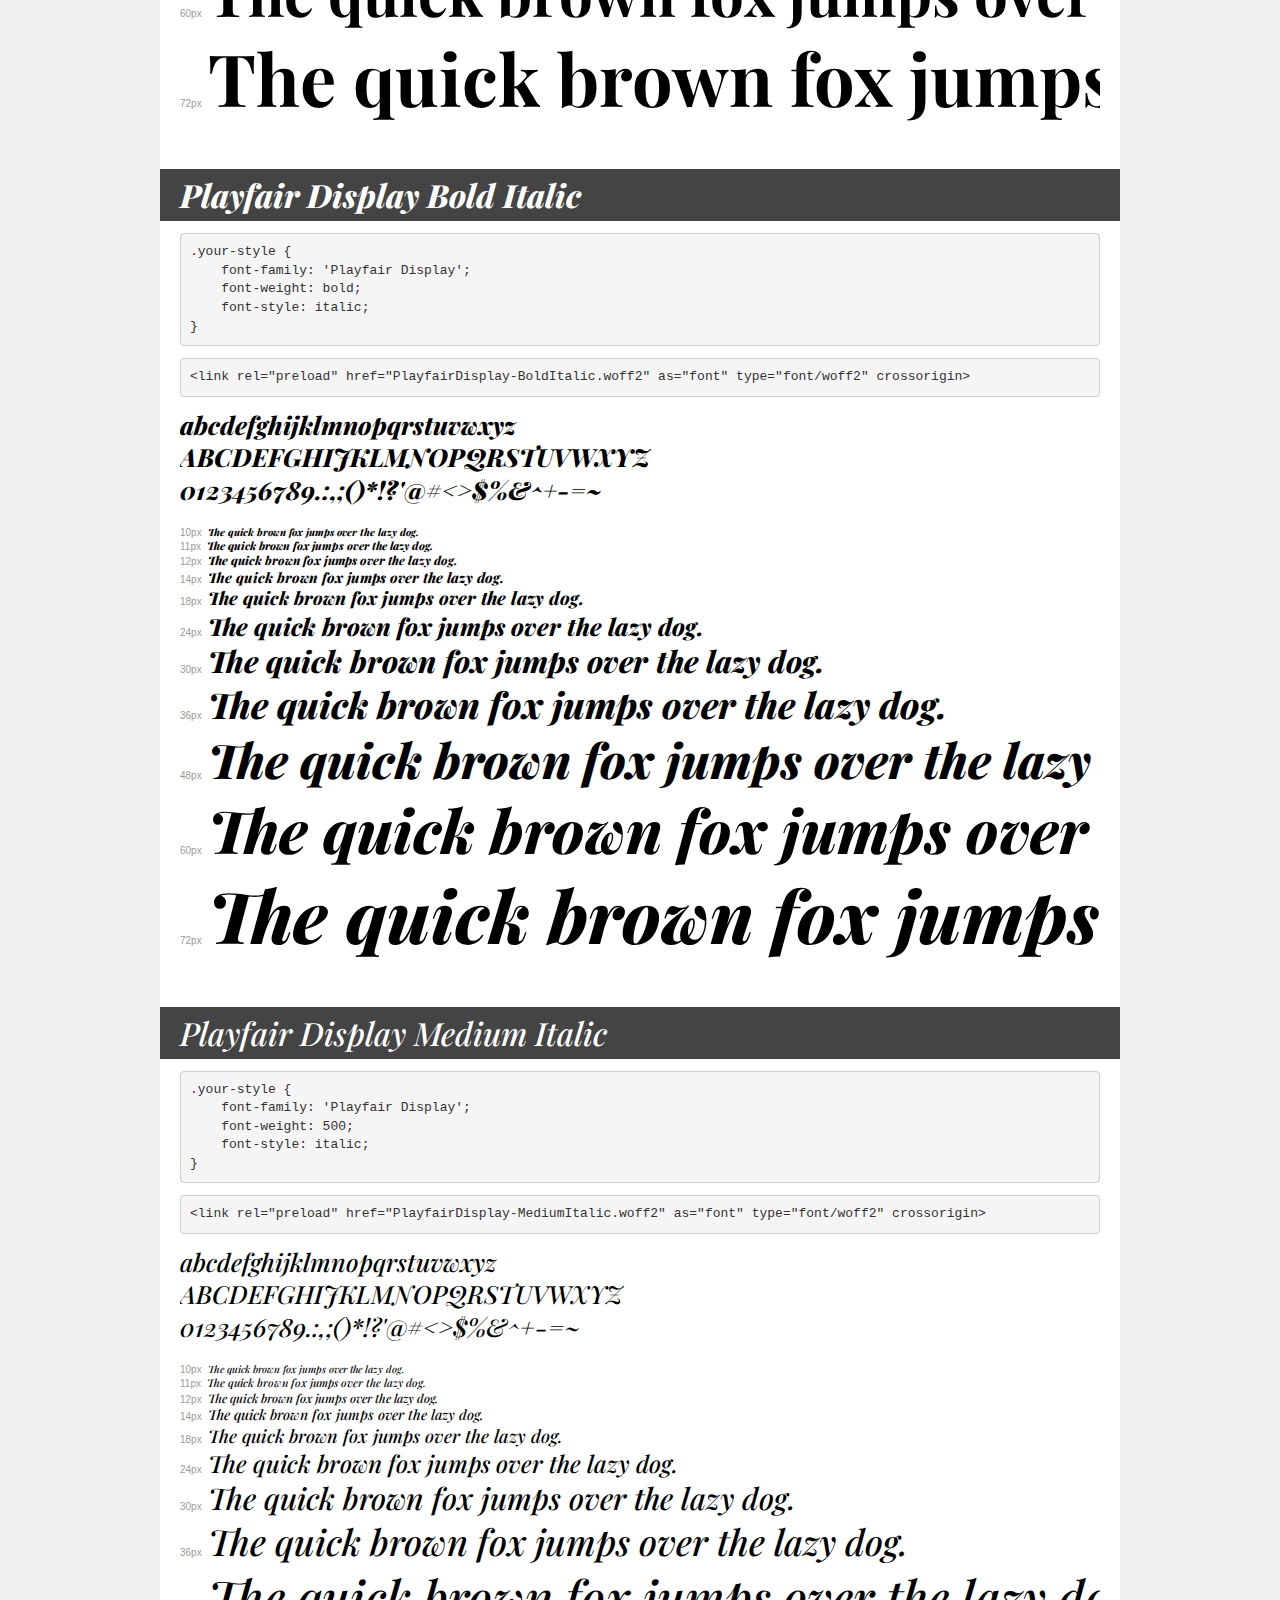
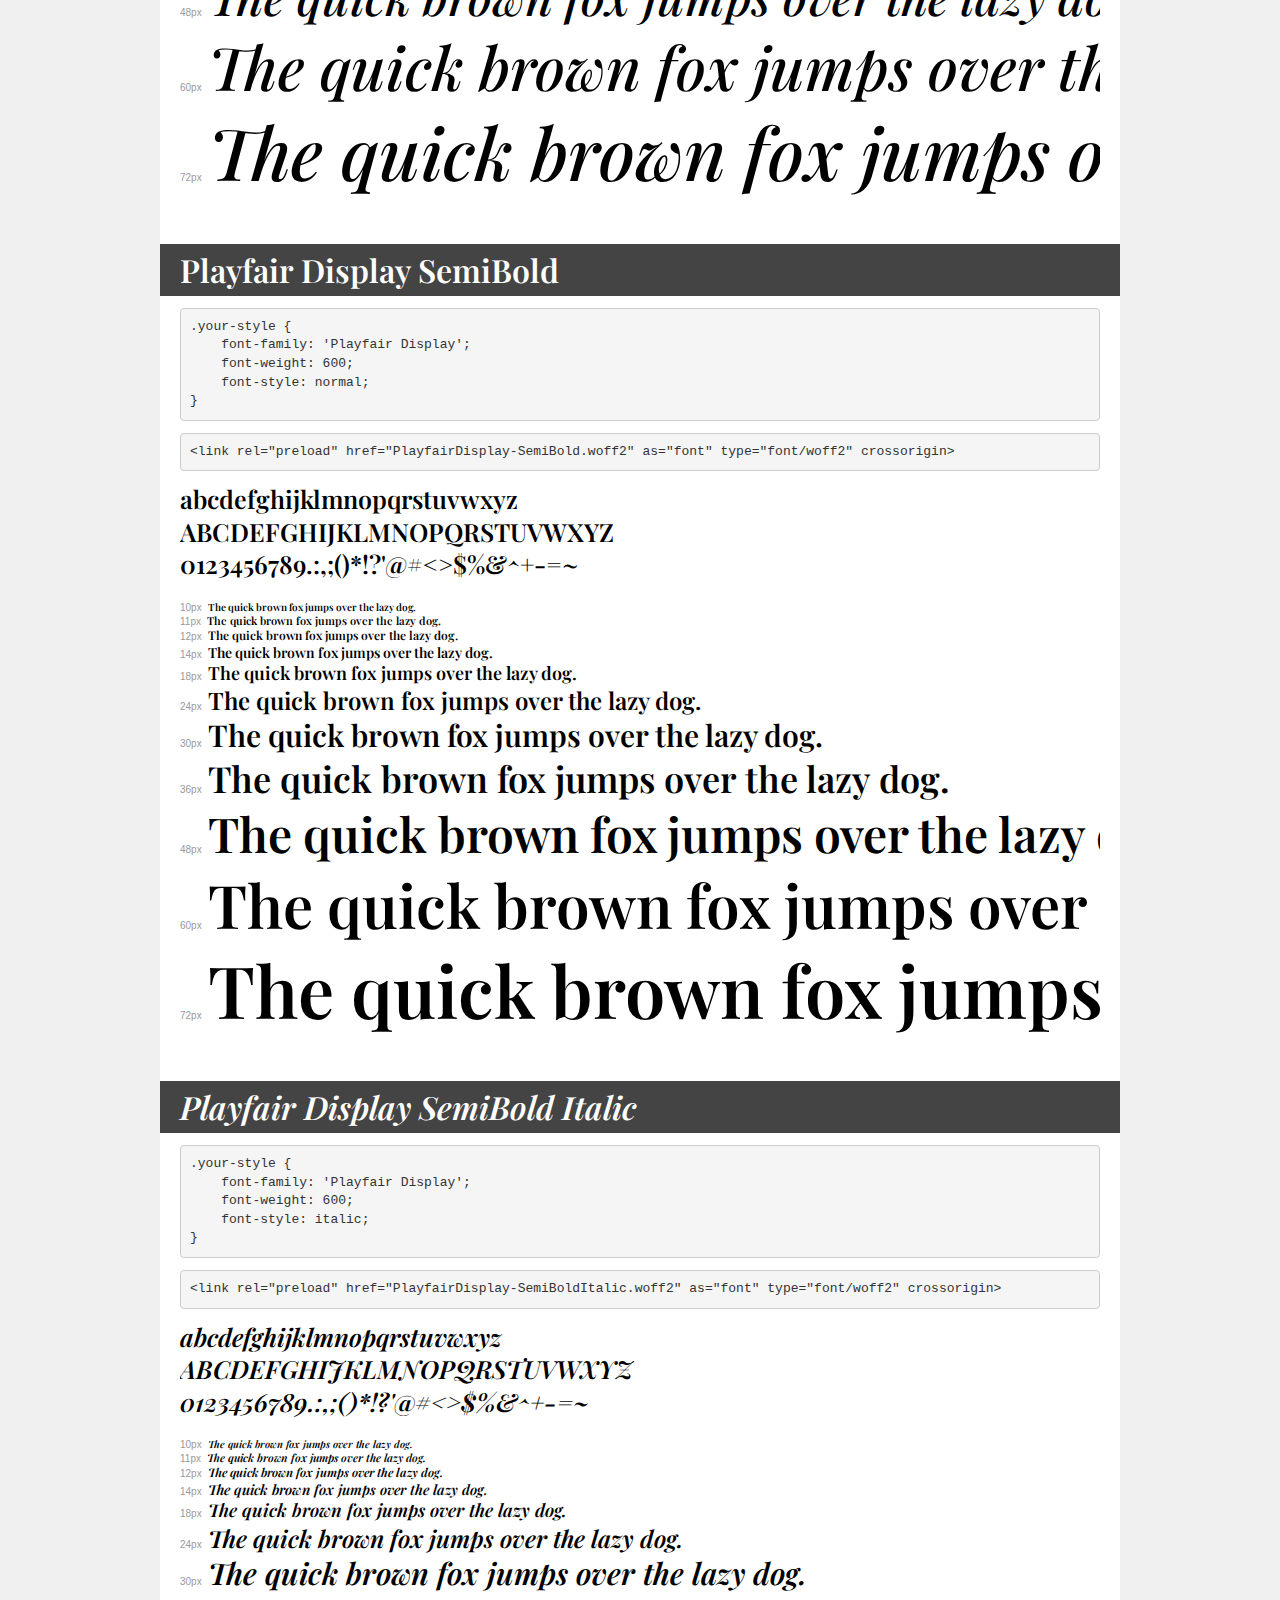
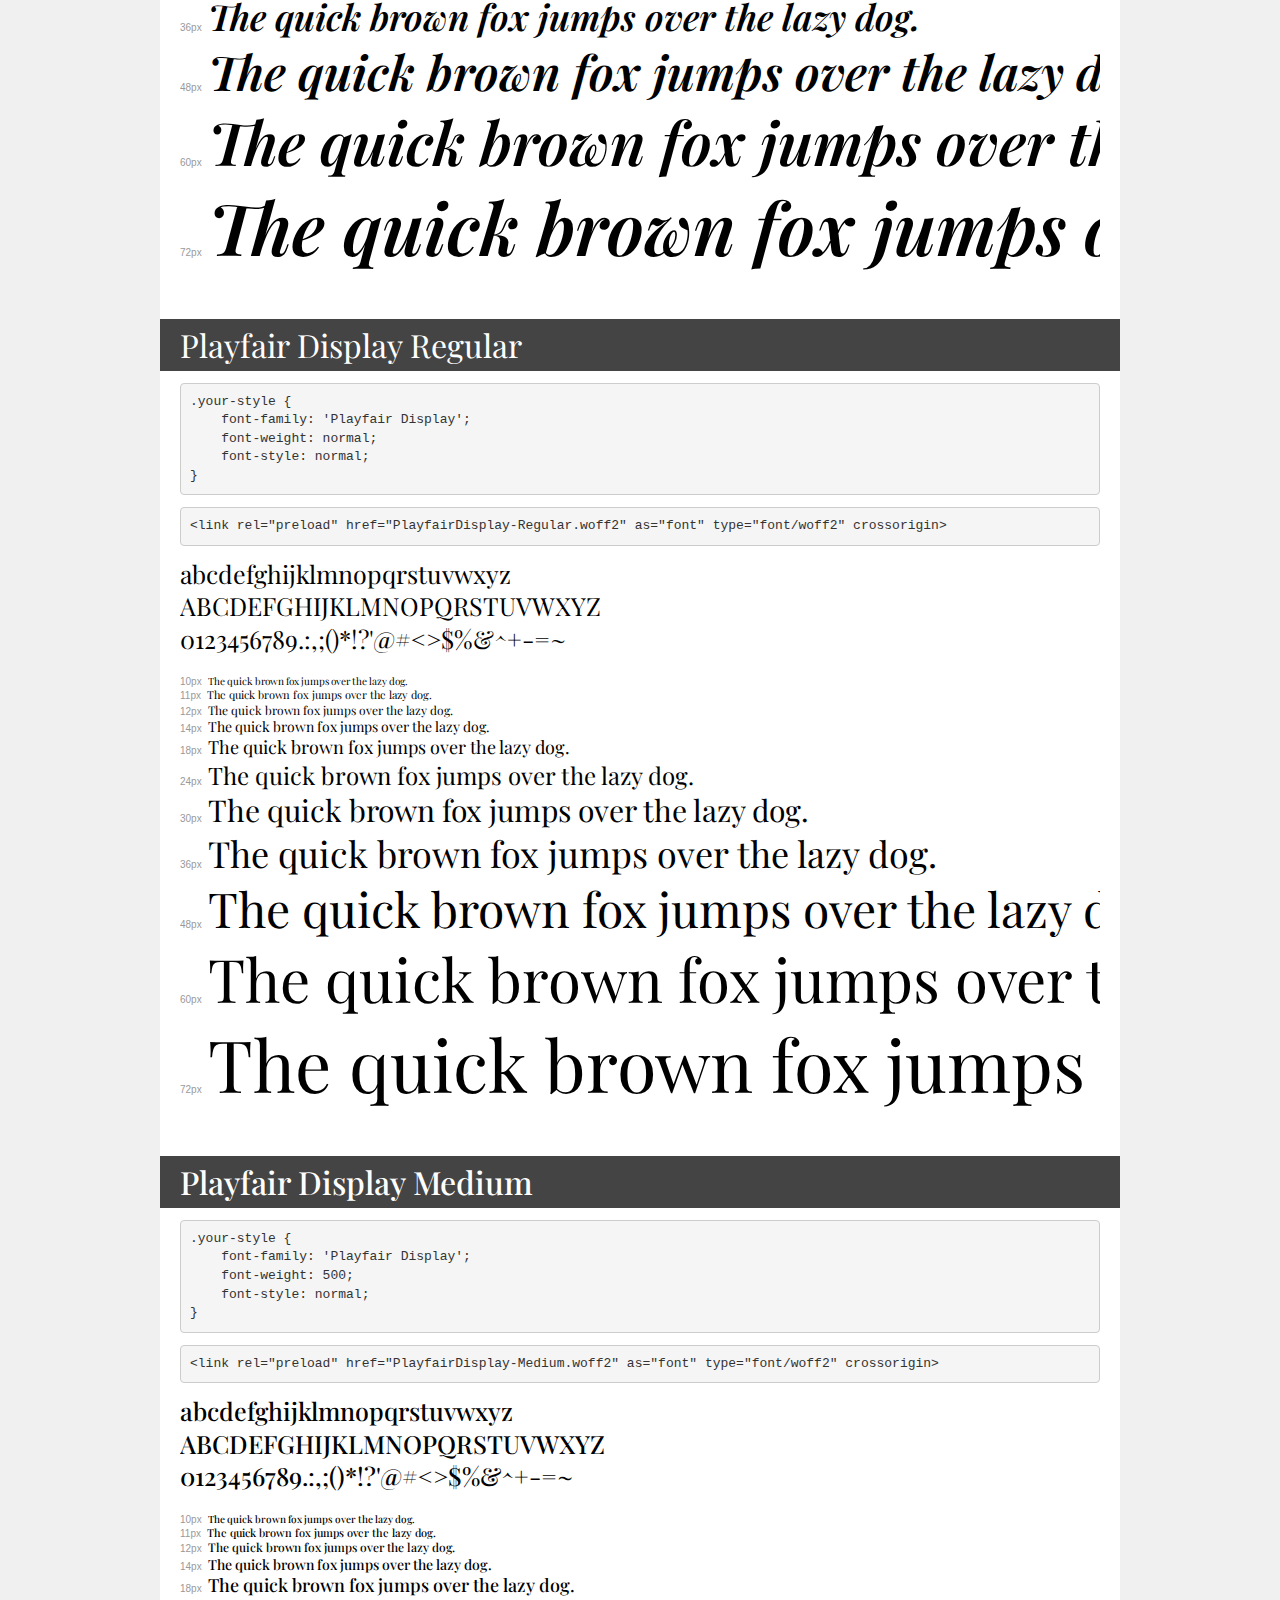
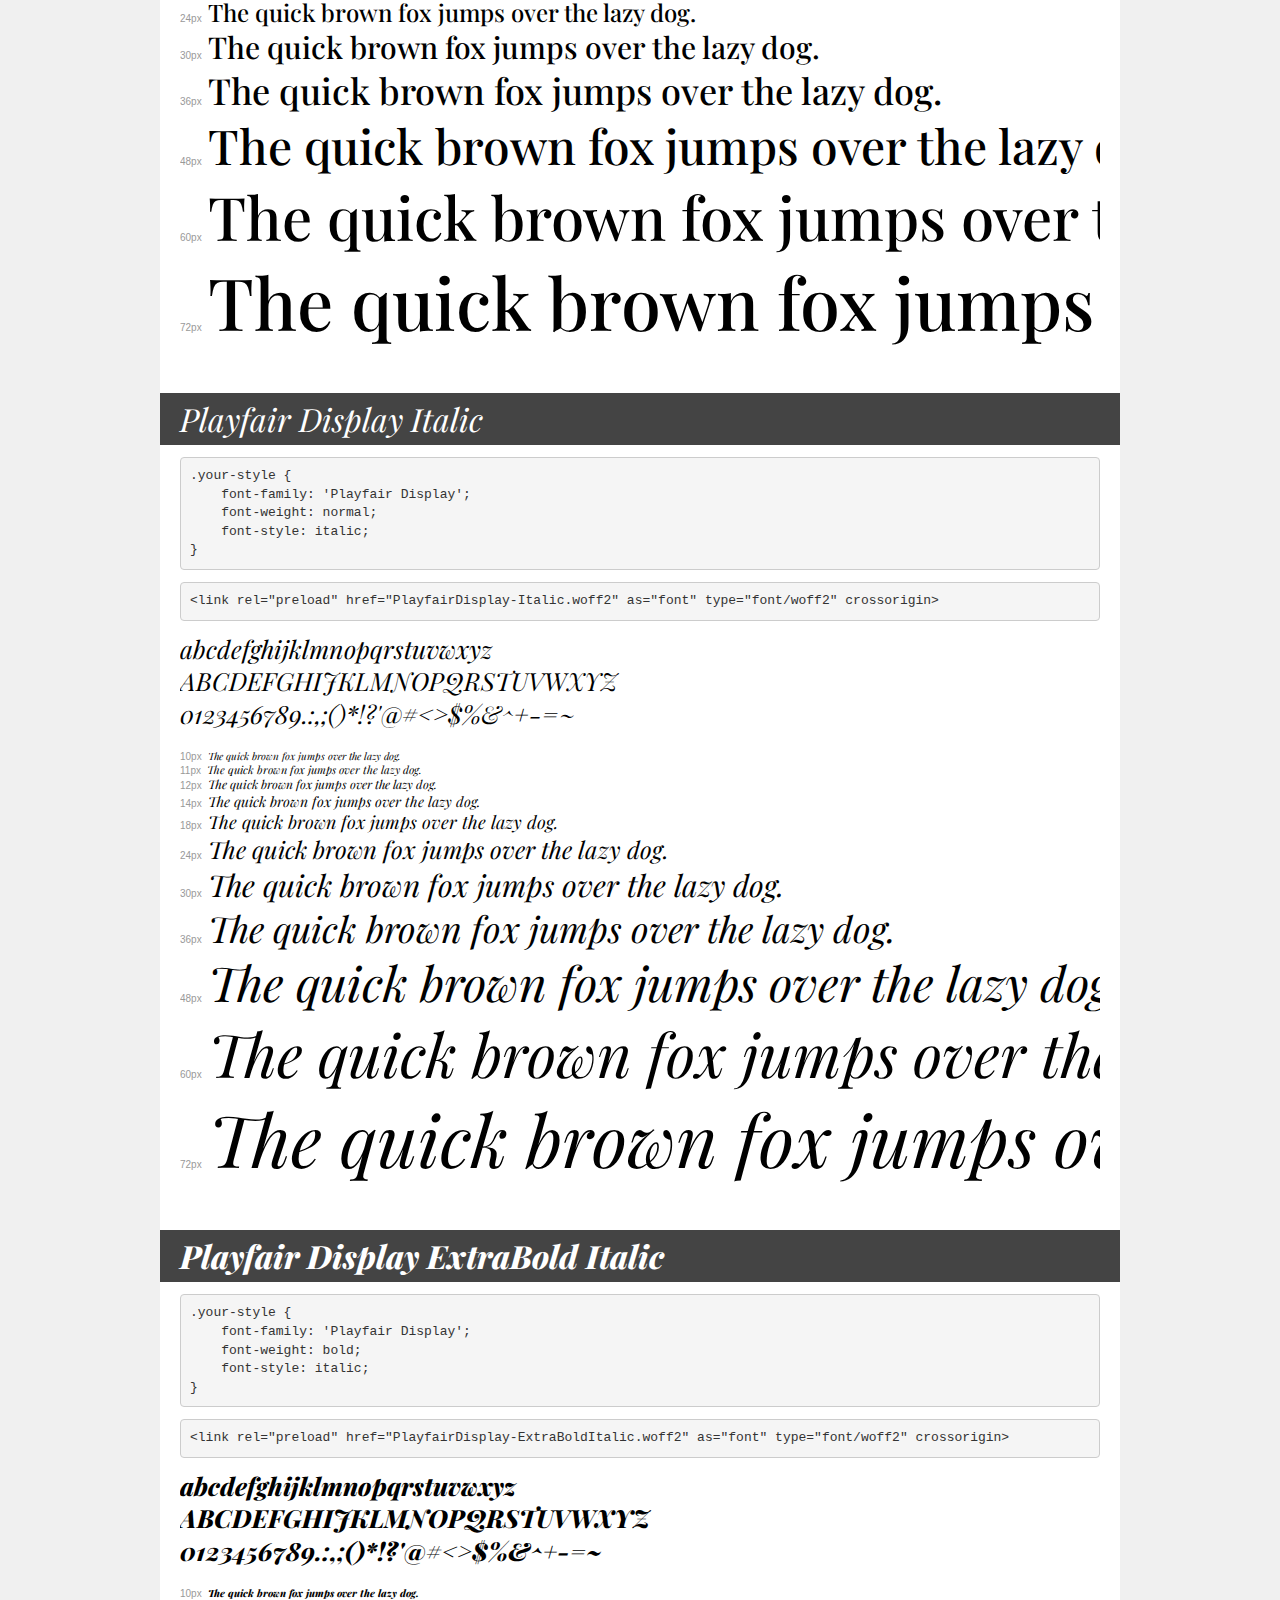
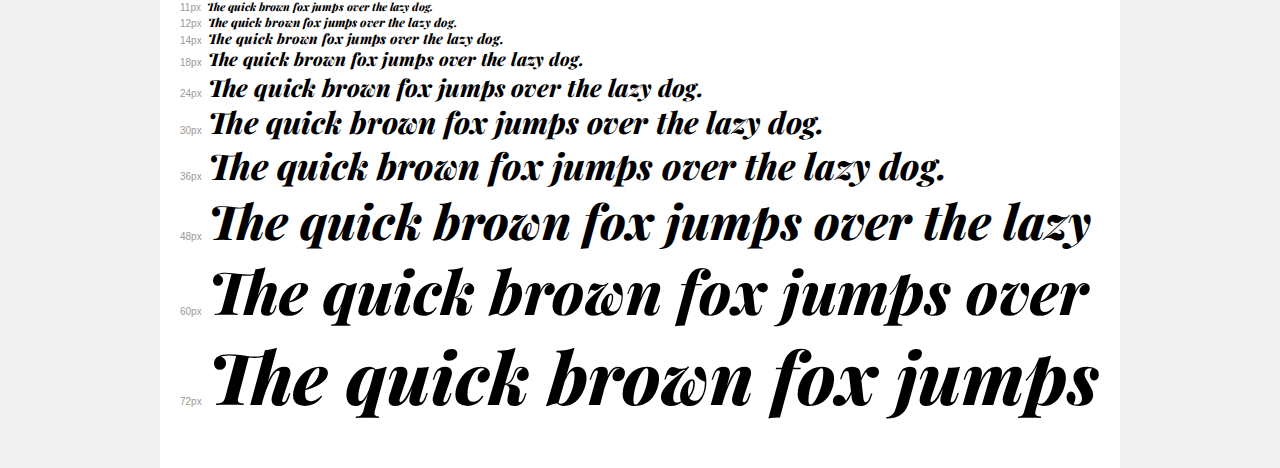
<file: Playfair2/demo.html>
<!DOCTYPE html>
<html lang="en">
<head>
    <meta charset="utf-8">
    <meta http-equiv="X-UA-Compatible" content="IE=edge">
    <meta name="viewport" content="width=device-width, initial-scale=1">
    <meta name="robots" content="noindex, noarchive">
    <meta name="format-detection" content="telephone=no">
    <title>Transfonter demo</title>
    <link href="stylesheet.css" rel="stylesheet">
    <style>
        /*
        http://meyerweb.com/eric/tools/css/reset/
        v2.0 | 20110126
        License: none (public domain)
        */
        html, body, div, span, applet, object, iframe,
        h1, h2, h3, h4, h5, h6, p, blockquote, pre,
        a, abbr, acronym, address, big, cite, code,
        del, dfn, em, img, ins, kbd, q, s, samp,
        small, strike, strong, sub, sup, tt, var,
        b, u, i, center,
        dl, dt, dd, ol, ul, li,
        fieldset, form, label, legend,
        table, caption, tbody, tfoot, thead, tr, th, td,
        article, aside, canvas, details, embed,
        figure, figcaption, footer, header, hgroup,
        menu, nav, output, ruby, section, summary,
        time, mark, audio, video {
            margin: 0;
            padding: 0;
            border: 0;
            font-size: 100%;
            font: inherit;
            vertical-align: baseline;
        }
        /* HTML5 display-role reset for older browsers */
        article, aside, details, figcaption, figure,
        footer, header, hgroup, menu, nav, section {
            display: block;
        }
        body {
            line-height: 1;
        }
        ol, ul {
            list-style: none;
        }
        blockquote, q {
            quotes: none;
        }
        blockquote:before, blockquote:after,
        q:before, q:after {
            content: '';
            content: none;
        }
        table {
            border-collapse: collapse;
            border-spacing: 0;
        }
        /* demo styles */
        body {
            background: #f0f0f0;
            color: #000;
        }
        .page {
            background: #fff;
            width: 920px;
            margin: 0 auto;
            padding: 20px 20px 0 20px;
            overflow: hidden;
        }
        .font-container {
            overflow-x: auto;
            overflow-y: hidden;
            margin-bottom: 40px;
            line-height: 1.3;
            white-space: nowrap;
            padding-bottom: 5px;
        }
        h1 {
            position: relative;
            background: #444;
            font-size: 32px;
            color: #fff;
            padding: 10px 20px;
            margin: 0 -20px 12px -20px;
        }
        .letters {
            font-size: 25px;
            margin-bottom: 20px;
        }
        .s10:before {
            content: '10px';
        }
        .s11:before {
            content: '11px';
        }
        .s12:before {
            content: '12px';
        }
        .s14:before {
            content: '14px';
        }
        .s18:before {
            content: '18px';
        }
        .s24:before {
            content: '24px';
        }
        .s30:before {
            content: '30px';
        }
        .s36:before {
            content: '36px';
        }
        .s48:before {
            content: '48px';
        }
        .s60:before {
            content: '60px';
        }
        .s72:before {
            content: '72px';
        }
        .s10:before, .s11:before, .s12:before, .s14:before,
        .s18:before, .s24:before, .s30:before, .s36:before,
        .s48:before, .s60:before, .s72:before {
            font-family: Arial, sans-serif;
            font-size: 10px;
            font-weight: normal;
            font-style: normal;
            color: #999;
            padding-right: 6px;
        }
        pre {
            display: block;
            padding: 9px;
            margin: 0 0 12px;
            font-family: Monaco, Menlo, Consolas, "Courier New", monospace;
            font-size: 13px;
            line-height: 1.428571429;
            color: #333;
            font-weight: normal;
            font-style: normal;
            background-color: #f5f5f5;
            border: 1px solid #ccc;
            overflow-x: auto;
            border-radius: 4px;
        }
        /* responsive */
        @media (max-width: 959px) {
            .page {
                width: auto;
                margin: 0;
            }
        }
    </style>
</head>
<body>
<div class="page">
    <div class="demo">
        <h1 style="font-family: 'Playfair Display'; font-weight: bold; font-style: normal;">Playfair Display ExtraBold</h1>
        <pre title="Usage">.your-style {
    font-family: 'Playfair Display';
    font-weight: bold;
    font-style: normal;
}</pre>
        <pre title="Preload (optional)">
&lt;link rel=&quot;preload&quot; href=&quot;PlayfairDisplay-ExtraBold.woff2&quot; as=&quot;font&quot; type=&quot;font/woff2&quot; crossorigin&gt;</pre>
        <div class="font-container" style="font-family: 'Playfair Display'; font-weight: bold; font-style: normal;">
            <p class="letters">
                abcdefghijklmnopqrstuvwxyz<br>
ABCDEFGHIJKLMNOPQRSTUVWXYZ<br>
                0123456789.:,;()*!?'@#&lt;&gt;$%&^+-=~
            </p>
            <p class="s10" style="font-size: 10px;">The quick brown fox jumps over the lazy dog.</p>
            <p class="s11" style="font-size: 11px;">The quick brown fox jumps over the lazy dog.</p>
            <p class="s12" style="font-size: 12px;">The quick brown fox jumps over the lazy dog.</p>
            <p class="s14" style="font-size: 14px;">The quick brown fox jumps over the lazy dog.</p>
            <p class="s18" style="font-size: 18px;">The quick brown fox jumps over the lazy dog.</p>
            <p class="s24" style="font-size: 24px;">The quick brown fox jumps over the lazy dog.</p>
            <p class="s30" style="font-size: 30px;">The quick brown fox jumps over the lazy dog.</p>
            <p class="s36" style="font-size: 36px;">The quick brown fox jumps over the lazy dog.</p>
            <p class="s48" style="font-size: 48px;">The quick brown fox jumps over the lazy dog.</p>
            <p class="s60" style="font-size: 60px;">The quick brown fox jumps over the lazy dog.</p>
            <p class="s72" style="font-size: 72px;">The quick brown fox jumps over the lazy dog.</p>
        </div>
    </div>

    <div class="demo">
        <h1 style="font-family: 'Playfair Display'; font-weight: 900; font-style: normal;">Playfair Display Black</h1>
        <pre title="Usage">.your-style {
    font-family: 'Playfair Display';
    font-weight: 900;
    font-style: normal;
}</pre>
        <pre title="Preload (optional)">
&lt;link rel=&quot;preload&quot; href=&quot;PlayfairDisplay-Black.woff2&quot; as=&quot;font&quot; type=&quot;font/woff2&quot; crossorigin&gt;</pre>
        <div class="font-container" style="font-family: 'Playfair Display'; font-weight: 900; font-style: normal;">
            <p class="letters">
                abcdefghijklmnopqrstuvwxyz<br>
ABCDEFGHIJKLMNOPQRSTUVWXYZ<br>
                0123456789.:,;()*!?'@#&lt;&gt;$%&^+-=~
            </p>
            <p class="s10" style="font-size: 10px;">The quick brown fox jumps over the lazy dog.</p>
            <p class="s11" style="font-size: 11px;">The quick brown fox jumps over the lazy dog.</p>
            <p class="s12" style="font-size: 12px;">The quick brown fox jumps over the lazy dog.</p>
            <p class="s14" style="font-size: 14px;">The quick brown fox jumps over the lazy dog.</p>
            <p class="s18" style="font-size: 18px;">The quick brown fox jumps over the lazy dog.</p>
            <p class="s24" style="font-size: 24px;">The quick brown fox jumps over the lazy dog.</p>
            <p class="s30" style="font-size: 30px;">The quick brown fox jumps over the lazy dog.</p>
            <p class="s36" style="font-size: 36px;">The quick brown fox jumps over the lazy dog.</p>
            <p class="s48" style="font-size: 48px;">The quick brown fox jumps over the lazy dog.</p>
            <p class="s60" style="font-size: 60px;">The quick brown fox jumps over the lazy dog.</p>
            <p class="s72" style="font-size: 72px;">The quick brown fox jumps over the lazy dog.</p>
        </div>
    </div>

    <div class="demo">
        <h1 style="font-family: 'Playfair Display'; font-weight: 900; font-style: italic;">Playfair Display Black Italic</h1>
        <pre title="Usage">.your-style {
    font-family: 'Playfair Display';
    font-weight: 900;
    font-style: italic;
}</pre>
        <pre title="Preload (optional)">
&lt;link rel=&quot;preload&quot; href=&quot;PlayfairDisplay-BlackItalic.woff2&quot; as=&quot;font&quot; type=&quot;font/woff2&quot; crossorigin&gt;</pre>
        <div class="font-container" style="font-family: 'Playfair Display'; font-weight: 900; font-style: italic;">
            <p class="letters">
                abcdefghijklmnopqrstuvwxyz<br>
ABCDEFGHIJKLMNOPQRSTUVWXYZ<br>
                0123456789.:,;()*!?'@#&lt;&gt;$%&^+-=~
            </p>
            <p class="s10" style="font-size: 10px;">The quick brown fox jumps over the lazy dog.</p>
            <p class="s11" style="font-size: 11px;">The quick brown fox jumps over the lazy dog.</p>
            <p class="s12" style="font-size: 12px;">The quick brown fox jumps over the lazy dog.</p>
            <p class="s14" style="font-size: 14px;">The quick brown fox jumps over the lazy dog.</p>
            <p class="s18" style="font-size: 18px;">The quick brown fox jumps over the lazy dog.</p>
            <p class="s24" style="font-size: 24px;">The quick brown fox jumps over the lazy dog.</p>
            <p class="s30" style="font-size: 30px;">The quick brown fox jumps over the lazy dog.</p>
            <p class="s36" style="font-size: 36px;">The quick brown fox jumps over the lazy dog.</p>
            <p class="s48" style="font-size: 48px;">The quick brown fox jumps over the lazy dog.</p>
            <p class="s60" style="font-size: 60px;">The quick brown fox jumps over the lazy dog.</p>
            <p class="s72" style="font-size: 72px;">The quick brown fox jumps over the lazy dog.</p>
        </div>
    </div>

    <div class="demo">
        <h1 style="font-family: 'Playfair Display'; font-weight: bold; font-style: normal;">Playfair Display Bold</h1>
        <pre title="Usage">.your-style {
    font-family: 'Playfair Display';
    font-weight: bold;
    font-style: normal;
}</pre>
        <pre title="Preload (optional)">
&lt;link rel=&quot;preload&quot; href=&quot;PlayfairDisplay-Bold.woff2&quot; as=&quot;font&quot; type=&quot;font/woff2&quot; crossorigin&gt;</pre>
        <div class="font-container" style="font-family: 'Playfair Display'; font-weight: bold; font-style: normal;">
            <p class="letters">
                abcdefghijklmnopqrstuvwxyz<br>
ABCDEFGHIJKLMNOPQRSTUVWXYZ<br>
                0123456789.:,;()*!?'@#&lt;&gt;$%&^+-=~
            </p>
            <p class="s10" style="font-size: 10px;">The quick brown fox jumps over the lazy dog.</p>
            <p class="s11" style="font-size: 11px;">The quick brown fox jumps over the lazy dog.</p>
            <p class="s12" style="font-size: 12px;">The quick brown fox jumps over the lazy dog.</p>
            <p class="s14" style="font-size: 14px;">The quick brown fox jumps over the lazy dog.</p>
            <p class="s18" style="font-size: 18px;">The quick brown fox jumps over the lazy dog.</p>
            <p class="s24" style="font-size: 24px;">The quick brown fox jumps over the lazy dog.</p>
            <p class="s30" style="font-size: 30px;">The quick brown fox jumps over the lazy dog.</p>
            <p class="s36" style="font-size: 36px;">The quick brown fox jumps over the lazy dog.</p>
            <p class="s48" style="font-size: 48px;">The quick brown fox jumps over the lazy dog.</p>
            <p class="s60" style="font-size: 60px;">The quick brown fox jumps over the lazy dog.</p>
            <p class="s72" style="font-size: 72px;">The quick brown fox jumps over the lazy dog.</p>
        </div>
    </div>

    <div class="demo">
        <h1 style="font-family: 'Playfair Display'; font-weight: bold; font-style: italic;">Playfair Display Bold Italic</h1>
        <pre title="Usage">.your-style {
    font-family: 'Playfair Display';
    font-weight: bold;
    font-style: italic;
}</pre>
        <pre title="Preload (optional)">
&lt;link rel=&quot;preload&quot; href=&quot;PlayfairDisplay-BoldItalic.woff2&quot; as=&quot;font&quot; type=&quot;font/woff2&quot; crossorigin&gt;</pre>
        <div class="font-container" style="font-family: 'Playfair Display'; font-weight: bold; font-style: italic;">
            <p class="letters">
                abcdefghijklmnopqrstuvwxyz<br>
ABCDEFGHIJKLMNOPQRSTUVWXYZ<br>
                0123456789.:,;()*!?'@#&lt;&gt;$%&^+-=~
            </p>
            <p class="s10" style="font-size: 10px;">The quick brown fox jumps over the lazy dog.</p>
            <p class="s11" style="font-size: 11px;">The quick brown fox jumps over the lazy dog.</p>
            <p class="s12" style="font-size: 12px;">The quick brown fox jumps over the lazy dog.</p>
            <p class="s14" style="font-size: 14px;">The quick brown fox jumps over the lazy dog.</p>
            <p class="s18" style="font-size: 18px;">The quick brown fox jumps over the lazy dog.</p>
            <p class="s24" style="font-size: 24px;">The quick brown fox jumps over the lazy dog.</p>
            <p class="s30" style="font-size: 30px;">The quick brown fox jumps over the lazy dog.</p>
            <p class="s36" style="font-size: 36px;">The quick brown fox jumps over the lazy dog.</p>
            <p class="s48" style="font-size: 48px;">The quick brown fox jumps over the lazy dog.</p>
            <p class="s60" style="font-size: 60px;">The quick brown fox jumps over the lazy dog.</p>
            <p class="s72" style="font-size: 72px;">The quick brown fox jumps over the lazy dog.</p>
        </div>
    </div>

    <div class="demo">
        <h1 style="font-family: 'Playfair Display'; font-weight: 500; font-style: italic;">Playfair Display Medium Italic</h1>
        <pre title="Usage">.your-style {
    font-family: 'Playfair Display';
    font-weight: 500;
    font-style: italic;
}</pre>
        <pre title="Preload (optional)">
&lt;link rel=&quot;preload&quot; href=&quot;PlayfairDisplay-MediumItalic.woff2&quot; as=&quot;font&quot; type=&quot;font/woff2&quot; crossorigin&gt;</pre>
        <div class="font-container" style="font-family: 'Playfair Display'; font-weight: 500; font-style: italic;">
            <p class="letters">
                abcdefghijklmnopqrstuvwxyz<br>
ABCDEFGHIJKLMNOPQRSTUVWXYZ<br>
                0123456789.:,;()*!?'@#&lt;&gt;$%&^+-=~
            </p>
            <p class="s10" style="font-size: 10px;">The quick brown fox jumps over the lazy dog.</p>
            <p class="s11" style="font-size: 11px;">The quick brown fox jumps over the lazy dog.</p>
            <p class="s12" style="font-size: 12px;">The quick brown fox jumps over the lazy dog.</p>
            <p class="s14" style="font-size: 14px;">The quick brown fox jumps over the lazy dog.</p>
            <p class="s18" style="font-size: 18px;">The quick brown fox jumps over the lazy dog.</p>
            <p class="s24" style="font-size: 24px;">The quick brown fox jumps over the lazy dog.</p>
            <p class="s30" style="font-size: 30px;">The quick brown fox jumps over the lazy dog.</p>
            <p class="s36" style="font-size: 36px;">The quick brown fox jumps over the lazy dog.</p>
            <p class="s48" style="font-size: 48px;">The quick brown fox jumps over the lazy dog.</p>
            <p class="s60" style="font-size: 60px;">The quick brown fox jumps over the lazy dog.</p>
            <p class="s72" style="font-size: 72px;">The quick brown fox jumps over the lazy dog.</p>
        </div>
    </div>

    <div class="demo">
        <h1 style="font-family: 'Playfair Display'; font-weight: 600; font-style: normal;">Playfair Display SemiBold</h1>
        <pre title="Usage">.your-style {
    font-family: 'Playfair Display';
    font-weight: 600;
    font-style: normal;
}</pre>
        <pre title="Preload (optional)">
&lt;link rel=&quot;preload&quot; href=&quot;PlayfairDisplay-SemiBold.woff2&quot; as=&quot;font&quot; type=&quot;font/woff2&quot; crossorigin&gt;</pre>
        <div class="font-container" style="font-family: 'Playfair Display'; font-weight: 600; font-style: normal;">
            <p class="letters">
                abcdefghijklmnopqrstuvwxyz<br>
ABCDEFGHIJKLMNOPQRSTUVWXYZ<br>
                0123456789.:,;()*!?'@#&lt;&gt;$%&^+-=~
            </p>
            <p class="s10" style="font-size: 10px;">The quick brown fox jumps over the lazy dog.</p>
            <p class="s11" style="font-size: 11px;">The quick brown fox jumps over the lazy dog.</p>
            <p class="s12" style="font-size: 12px;">The quick brown fox jumps over the lazy dog.</p>
            <p class="s14" style="font-size: 14px;">The quick brown fox jumps over the lazy dog.</p>
            <p class="s18" style="font-size: 18px;">The quick brown fox jumps over the lazy dog.</p>
            <p class="s24" style="font-size: 24px;">The quick brown fox jumps over the lazy dog.</p>
            <p class="s30" style="font-size: 30px;">The quick brown fox jumps over the lazy dog.</p>
            <p class="s36" style="font-size: 36px;">The quick brown fox jumps over the lazy dog.</p>
            <p class="s48" style="font-size: 48px;">The quick brown fox jumps over the lazy dog.</p>
            <p class="s60" style="font-size: 60px;">The quick brown fox jumps over the lazy dog.</p>
            <p class="s72" style="font-size: 72px;">The quick brown fox jumps over the lazy dog.</p>
        </div>
    </div>

    <div class="demo">
        <h1 style="font-family: 'Playfair Display'; font-weight: 600; font-style: italic;">Playfair Display SemiBold Italic</h1>
        <pre title="Usage">.your-style {
    font-family: 'Playfair Display';
    font-weight: 600;
    font-style: italic;
}</pre>
        <pre title="Preload (optional)">
&lt;link rel=&quot;preload&quot; href=&quot;PlayfairDisplay-SemiBoldItalic.woff2&quot; as=&quot;font&quot; type=&quot;font/woff2&quot; crossorigin&gt;</pre>
        <div class="font-container" style="font-family: 'Playfair Display'; font-weight: 600; font-style: italic;">
            <p class="letters">
                abcdefghijklmnopqrstuvwxyz<br>
ABCDEFGHIJKLMNOPQRSTUVWXYZ<br>
                0123456789.:,;()*!?'@#&lt;&gt;$%&^+-=~
            </p>
            <p class="s10" style="font-size: 10px;">The quick brown fox jumps over the lazy dog.</p>
            <p class="s11" style="font-size: 11px;">The quick brown fox jumps over the lazy dog.</p>
            <p class="s12" style="font-size: 12px;">The quick brown fox jumps over the lazy dog.</p>
            <p class="s14" style="font-size: 14px;">The quick brown fox jumps over the lazy dog.</p>
            <p class="s18" style="font-size: 18px;">The quick brown fox jumps over the lazy dog.</p>
            <p class="s24" style="font-size: 24px;">The quick brown fox jumps over the lazy dog.</p>
            <p class="s30" style="font-size: 30px;">The quick brown fox jumps over the lazy dog.</p>
            <p class="s36" style="font-size: 36px;">The quick brown fox jumps over the lazy dog.</p>
            <p class="s48" style="font-size: 48px;">The quick brown fox jumps over the lazy dog.</p>
            <p class="s60" style="font-size: 60px;">The quick brown fox jumps over the lazy dog.</p>
            <p class="s72" style="font-size: 72px;">The quick brown fox jumps over the lazy dog.</p>
        </div>
    </div>

    <div class="demo">
        <h1 style="font-family: 'Playfair Display'; font-weight: normal; font-style: normal;">Playfair Display Regular</h1>
        <pre title="Usage">.your-style {
    font-family: 'Playfair Display';
    font-weight: normal;
    font-style: normal;
}</pre>
        <pre title="Preload (optional)">
&lt;link rel=&quot;preload&quot; href=&quot;PlayfairDisplay-Regular.woff2&quot; as=&quot;font&quot; type=&quot;font/woff2&quot; crossorigin&gt;</pre>
        <div class="font-container" style="font-family: 'Playfair Display'; font-weight: normal; font-style: normal;">
            <p class="letters">
                abcdefghijklmnopqrstuvwxyz<br>
ABCDEFGHIJKLMNOPQRSTUVWXYZ<br>
                0123456789.:,;()*!?'@#&lt;&gt;$%&^+-=~
            </p>
            <p class="s10" style="font-size: 10px;">The quick brown fox jumps over the lazy dog.</p>
            <p class="s11" style="font-size: 11px;">The quick brown fox jumps over the lazy dog.</p>
            <p class="s12" style="font-size: 12px;">The quick brown fox jumps over the lazy dog.</p>
            <p class="s14" style="font-size: 14px;">The quick brown fox jumps over the lazy dog.</p>
            <p class="s18" style="font-size: 18px;">The quick brown fox jumps over the lazy dog.</p>
            <p class="s24" style="font-size: 24px;">The quick brown fox jumps over the lazy dog.</p>
            <p class="s30" style="font-size: 30px;">The quick brown fox jumps over the lazy dog.</p>
            <p class="s36" style="font-size: 36px;">The quick brown fox jumps over the lazy dog.</p>
            <p class="s48" style="font-size: 48px;">The quick brown fox jumps over the lazy dog.</p>
            <p class="s60" style="font-size: 60px;">The quick brown fox jumps over the lazy dog.</p>
            <p class="s72" style="font-size: 72px;">The quick brown fox jumps over the lazy dog.</p>
        </div>
    </div>

    <div class="demo">
        <h1 style="font-family: 'Playfair Display'; font-weight: 500; font-style: normal;">Playfair Display Medium</h1>
        <pre title="Usage">.your-style {
    font-family: 'Playfair Display';
    font-weight: 500;
    font-style: normal;
}</pre>
        <pre title="Preload (optional)">
&lt;link rel=&quot;preload&quot; href=&quot;PlayfairDisplay-Medium.woff2&quot; as=&quot;font&quot; type=&quot;font/woff2&quot; crossorigin&gt;</pre>
        <div class="font-container" style="font-family: 'Playfair Display'; font-weight: 500; font-style: normal;">
            <p class="letters">
                abcdefghijklmnopqrstuvwxyz<br>
ABCDEFGHIJKLMNOPQRSTUVWXYZ<br>
                0123456789.:,;()*!?'@#&lt;&gt;$%&^+-=~
            </p>
            <p class="s10" style="font-size: 10px;">The quick brown fox jumps over the lazy dog.</p>
            <p class="s11" style="font-size: 11px;">The quick brown fox jumps over the lazy dog.</p>
            <p class="s12" style="font-size: 12px;">The quick brown fox jumps over the lazy dog.</p>
            <p class="s14" style="font-size: 14px;">The quick brown fox jumps over the lazy dog.</p>
            <p class="s18" style="font-size: 18px;">The quick brown fox jumps over the lazy dog.</p>
            <p class="s24" style="font-size: 24px;">The quick brown fox jumps over the lazy dog.</p>
            <p class="s30" style="font-size: 30px;">The quick brown fox jumps over the lazy dog.</p>
            <p class="s36" style="font-size: 36px;">The quick brown fox jumps over the lazy dog.</p>
            <p class="s48" style="font-size: 48px;">The quick brown fox jumps over the lazy dog.</p>
            <p class="s60" style="font-size: 60px;">The quick brown fox jumps over the lazy dog.</p>
            <p class="s72" style="font-size: 72px;">The quick brown fox jumps over the lazy dog.</p>
        </div>
    </div>

    <div class="demo">
        <h1 style="font-family: 'Playfair Display'; font-weight: normal; font-style: italic;">Playfair Display Italic</h1>
        <pre title="Usage">.your-style {
    font-family: 'Playfair Display';
    font-weight: normal;
    font-style: italic;
}</pre>
        <pre title="Preload (optional)">
&lt;link rel=&quot;preload&quot; href=&quot;PlayfairDisplay-Italic.woff2&quot; as=&quot;font&quot; type=&quot;font/woff2&quot; crossorigin&gt;</pre>
        <div class="font-container" style="font-family: 'Playfair Display'; font-weight: normal; font-style: italic;">
            <p class="letters">
                abcdefghijklmnopqrstuvwxyz<br>
ABCDEFGHIJKLMNOPQRSTUVWXYZ<br>
                0123456789.:,;()*!?'@#&lt;&gt;$%&^+-=~
            </p>
            <p class="s10" style="font-size: 10px;">The quick brown fox jumps over the lazy dog.</p>
            <p class="s11" style="font-size: 11px;">The quick brown fox jumps over the lazy dog.</p>
            <p class="s12" style="font-size: 12px;">The quick brown fox jumps over the lazy dog.</p>
            <p class="s14" style="font-size: 14px;">The quick brown fox jumps over the lazy dog.</p>
            <p class="s18" style="font-size: 18px;">The quick brown fox jumps over the lazy dog.</p>
            <p class="s24" style="font-size: 24px;">The quick brown fox jumps over the lazy dog.</p>
            <p class="s30" style="font-size: 30px;">The quick brown fox jumps over the lazy dog.</p>
            <p class="s36" style="font-size: 36px;">The quick brown fox jumps over the lazy dog.</p>
            <p class="s48" style="font-size: 48px;">The quick brown fox jumps over the lazy dog.</p>
            <p class="s60" style="font-size: 60px;">The quick brown fox jumps over the lazy dog.</p>
            <p class="s72" style="font-size: 72px;">The quick brown fox jumps over the lazy dog.</p>
        </div>
    </div>

    <div class="demo">
        <h1 style="font-family: 'Playfair Display'; font-weight: bold; font-style: italic;">Playfair Display ExtraBold Italic</h1>
        <pre title="Usage">.your-style {
    font-family: 'Playfair Display';
    font-weight: bold;
    font-style: italic;
}</pre>
        <pre title="Preload (optional)">
&lt;link rel=&quot;preload&quot; href=&quot;PlayfairDisplay-ExtraBoldItalic.woff2&quot; as=&quot;font&quot; type=&quot;font/woff2&quot; crossorigin&gt;</pre>
        <div class="font-container" style="font-family: 'Playfair Display'; font-weight: bold; font-style: italic;">
            <p class="letters">
                abcdefghijklmnopqrstuvwxyz<br>
ABCDEFGHIJKLMNOPQRSTUVWXYZ<br>
                0123456789.:,;()*!?'@#&lt;&gt;$%&^+-=~
            </p>
            <p class="s10" style="font-size: 10px;">The quick brown fox jumps over the lazy dog.</p>
            <p class="s11" style="font-size: 11px;">The quick brown fox jumps over the lazy dog.</p>
            <p class="s12" style="font-size: 12px;">The quick brown fox jumps over the lazy dog.</p>
            <p class="s14" style="font-size: 14px;">The quick brown fox jumps over the lazy dog.</p>
            <p class="s18" style="font-size: 18px;">The quick brown fox jumps over the lazy dog.</p>
            <p class="s24" style="font-size: 24px;">The quick brown fox jumps over the lazy dog.</p>
            <p class="s30" style="font-size: 30px;">The quick brown fox jumps over the lazy dog.</p>
            <p class="s36" style="font-size: 36px;">The quick brown fox jumps over the lazy dog.</p>
            <p class="s48" style="font-size: 48px;">The quick brown fox jumps over the lazy dog.</p>
            <p class="s60" style="font-size: 60px;">The quick brown fox jumps over the lazy dog.</p>
            <p class="s72" style="font-size: 72px;">The quick brown fox jumps over the lazy dog.</p>
        </div>
    </div>

</div>
</body>
</html>
</file>
<file: basiswebsite/styles/style.css>
/* CSS Document */
*, *::after, *::before {
  box-sizing:border-box;  
}
</file>
<file: Outfit3/stylesheet.css>
@font-face {
    font-family: 'Outfit';
    src: url('Outfit-Regular.woff2') format('woff2'),
        url('Outfit-Regular.woff') format('woff');
    font-weight: normal;
    font-style: normal;
    font-display: swap;
}

@font-face {
    font-family: 'Outfit';
    src: url('Outfit-ExtraLight.woff2') format('woff2'),
        url('Outfit-ExtraLight.woff') format('woff');
    font-weight: 200;
    font-style: normal;
    font-display: swap;
}

@font-face {
    font-family: 'Outfit';
    src: url('Outfit-Bold.woff2') format('woff2'),
        url('Outfit-Bold.woff') format('woff');
    font-weight: bold;
    font-style: normal;
    font-display: swap;
}

@font-face {
    font-family: 'Outfit';
    src: url('Outfit-Light.woff2') format('woff2'),
        url('Outfit-Light.woff') format('woff');
    font-weight: 300;
    font-style: normal;
    font-display: swap;
}

@font-face {
    font-family: 'Outfit';
    src: url('Outfit-Medium.woff2') format('woff2'),
        url('Outfit-Medium.woff') format('woff');
    font-weight: 500;
    font-style: normal;
    font-display: swap;
}

@font-face {
    font-family: 'Outfit';
    src: url('Outfit-Thin.woff2') format('woff2'),
        url('Outfit-Thin.woff') format('woff');
    font-weight: 100;
    font-style: normal;
    font-display: swap;
}

@font-face {
    font-family: 'Outfit';
    src: url('Outfit-ExtraBold.woff2') format('woff2'),
        url('Outfit-ExtraBold.woff') format('woff');
    font-weight: bold;
    font-style: normal;
    font-display: swap;
}

@font-face {
    font-family: 'Outfit';
    src: url('Outfit-SemiBold.woff2') format('woff2'),
        url('Outfit-SemiBold.woff') format('woff');
    font-weight: 600;
    font-style: normal;
    font-display: swap;
}

@font-face {
    font-family: 'Outfit';
    src: url('Outfit-Black.woff2') format('woff2'),
        url('Outfit-Black.woff') format('woff');
    font-weight: 900;
    font-style: normal;
    font-display: swap;
}
</file>
<file: Playfair2/stylesheet.css>
@font-face {
    font-family: 'Playfair Display';
    src: url('PlayfairDisplay-ExtraBold.woff2') format('woff2'),
        url('PlayfairDisplay-ExtraBold.woff') format('woff');
    font-weight: bold;
    font-style: normal;
    font-display: swap;
}

@font-face {
    font-family: 'Playfair Display';
    src: url('PlayfairDisplay-Black.woff2') format('woff2'),
        url('PlayfairDisplay-Black.woff') format('woff');
    font-weight: 900;
    font-style: normal;
    font-display: swap;
}

@font-face {
    font-family: 'Playfair Display';
    src: url('PlayfairDisplay-BlackItalic.woff2') format('woff2'),
        url('PlayfairDisplay-BlackItalic.woff') format('woff');
    font-weight: 900;
    font-style: italic;
    font-display: swap;
}

@font-face {
    font-family: 'Playfair Display';
    src: url('PlayfairDisplay-Bold.woff2') format('woff2'),
        url('PlayfairDisplay-Bold.woff') format('woff');
    font-weight: bold;
    font-style: normal;
    font-display: swap;
}

@font-face {
    font-family: 'Playfair Display';
    src: url('PlayfairDisplay-BoldItalic.woff2') format('woff2'),
        url('PlayfairDisplay-BoldItalic.woff') format('woff');
    font-weight: bold;
    font-style: italic;
    font-display: swap;
}

@font-face {
    font-family: 'Playfair Display';
    src: url('PlayfairDisplay-MediumItalic.woff2') format('woff2'),
        url('PlayfairDisplay-MediumItalic.woff') format('woff');
    font-weight: 500;
    font-style: italic;
    font-display: swap;
}

@font-face {
    font-family: 'Playfair Display';
    src: url('PlayfairDisplay-SemiBold.woff2') format('woff2'),
        url('PlayfairDisplay-SemiBold.woff') format('woff');
    font-weight: 600;
    font-style: normal;
    font-display: swap;
}

@font-face {
    font-family: 'Playfair Display';
    src: url('PlayfairDisplay-SemiBoldItalic.woff2') format('woff2'),
        url('PlayfairDisplay-SemiBoldItalic.woff') format('woff');
    font-weight: 600;
    font-style: italic;
    font-display: swap;
}

@font-face {
    font-family: 'Playfair Display';
    src: url('PlayfairDisplay-Regular.woff2') format('woff2'),
        url('PlayfairDisplay-Regular.woff') format('woff');
    font-weight: normal;
    font-style: normal;
    font-display: swap;
}

@font-face {
    font-family: 'Playfair Display';
    src: url('PlayfairDisplay-Medium.woff2') format('woff2'),
        url('PlayfairDisplay-Medium.woff') format('woff');
    font-weight: 500;
    font-style: normal;
    font-display: swap;
}

@font-face {
    font-family: 'Playfair Display';
    src: url('PlayfairDisplay-Italic.woff2') format('woff2'),
        url('PlayfairDisplay-Italic.woff') format('woff');
    font-weight: normal;
    font-style: italic;
    font-display: swap;
}

@font-face {
    font-family: 'Playfair Display';
    src: url('PlayfairDisplay-ExtraBoldItalic.woff2') format('woff2'),
        url('PlayfairDisplay-ExtraBoldItalic.woff') format('woff');
    font-weight: bold;
    font-style: italic;
    font-display: swap;
}
</file>
